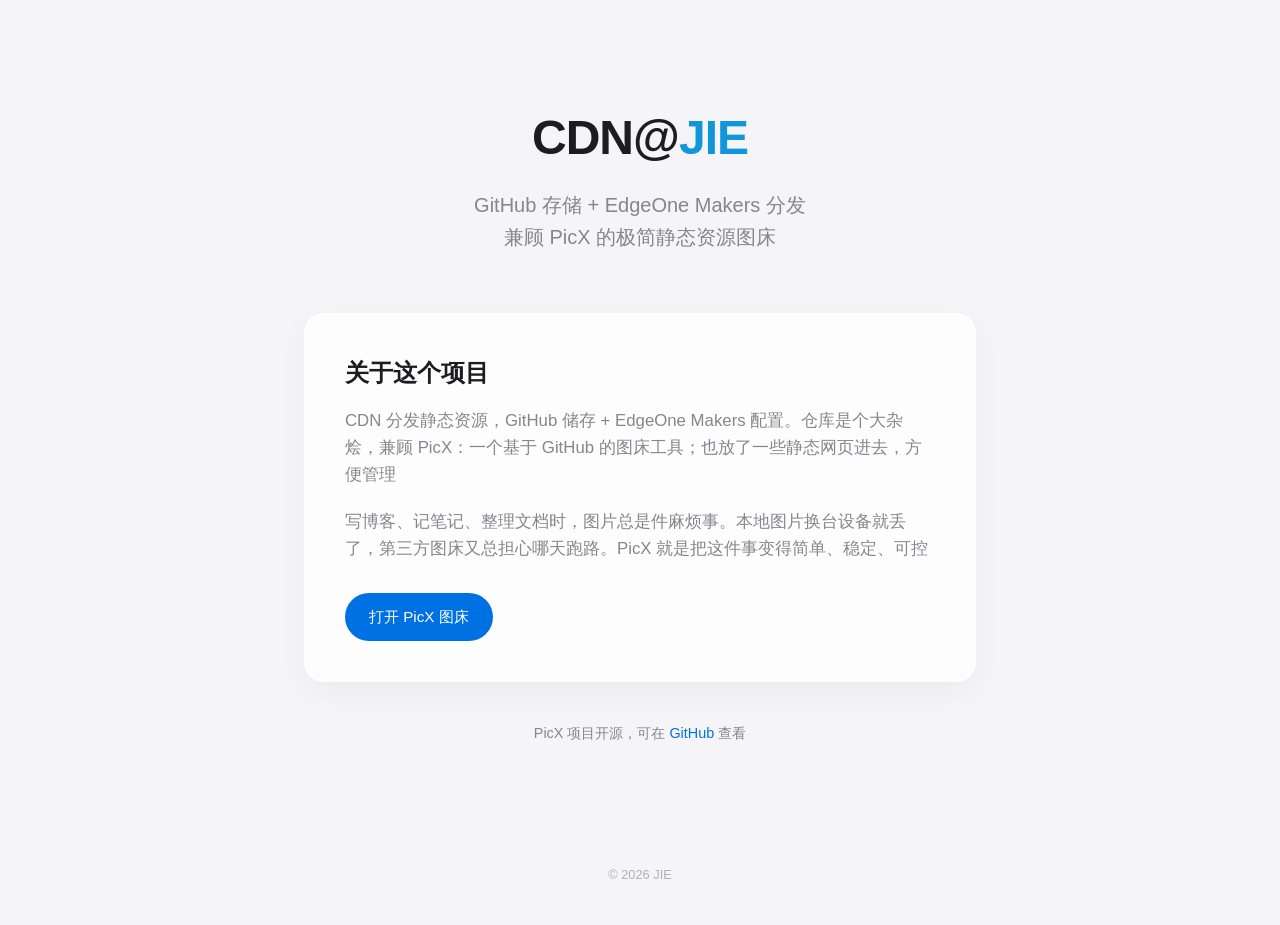
<file: index.html>
<!DOCTYPE html>
<html lang="zh-CN">
<head>
    <meta charset="UTF-8">
    <title>CDN@JIE</title>
    <meta name="viewport" content="width=device-width, initial-scale=1.0">
    <meta name="robots" content="noindex, nofollow">
    <style>
        :root {
            --bg: #f5f5f7; 
            --card-bg: rgba(255, 255, 255, 0.8);
            --text-primary: #1d1d1f;
            --text-secondary: #86868b;
            --accent: #0071e3; /* 经典的苹果蓝 */
            --accent-hover: #0077ed;
            --border-radius: 20px;
            --shadow: 0 10px 30px rgba(0, 0, 0, 0.04);
        }

        * {
            box-sizing: border-box;
            margin: 0;
            padding: 0;
            -webkit-font-smoothing: antialiased; 
        }

        body {
            font-family: -apple-system, BlinkMacSystemFont, "SF Pro Text", "Helvetica Neue", "PingFang SC", "Hiragino Sans GB", "Microsoft YaHei", sans-serif;
            background: var(--bg);
            color: var(--text-primary);
            line-height: 1.6;
            display: flex;
            flex-direction: column;
            min-height: 100vh;
        }

        main {
            max-width: 720px;
            margin: 60px auto;
            padding: 0 24px;
            flex: 1;
        }


        .hero {
            text-align: center;
            margin-bottom: 60px;
            padding-top: 40px;
        }

        h1 {
            font-size: 3rem;
            font-weight: 600;
            letter-spacing: -0.02em;
            margin-bottom: 12px;
            color: var(--text-primary);
        }

        .subtitle {
            font-size: 1.25rem;
            color: var(--text-secondary);
            font-weight: 400;
            max-width: 500px;
            margin: 0 auto;
        }


        .card {
            background: var(--card-bg);
            backdrop-filter: blur(20px);
            -webkit-backdrop-filter: blur(20px);
            border-radius: var(--border-radius);
            padding: 40px;
            box-shadow: var(--shadow);
            margin-bottom: 30px;
            border: 1px solid rgba(255, 255, 255, 0.5);
            transition: transform 0.3s ease, box-shadow 0.3s ease;
        }

        .card:hover {
            transform: translateY(-2px);
            box-shadow: 0 15px 35px rgba(0, 0, 0, 0.08);
        }

        h2 {
            font-size: 1.5rem;
            font-weight: 600;
            margin-bottom: 16px;
            color: var(--text-primary);
        }

        p {
            color: var(--text-secondary);
            font-size: 1.05rem;
            margin-bottom: 20px;
        }


        .btn {
            display: inline-block;
            background: var(--accent);
            color: #fff;
            padding: 12px 24px;
            border-radius: 980px; 
            text-decoration: none;
            font-size: 0.95rem;
            font-weight: 500;
            transition: background 0.2s ease;
            margin-top: 10px;
        }

        .btn:hover {
            background: var(--accent-hover);
        }

        /* 列表样式：简洁的圆点 */
        ul {
            list-style: none;
            margin-top: 10px;
        }

        li {
            color: var(--text-secondary);
            font-size: 1.05rem;
            margin-bottom: 12px;
            padding-left: 20px;
            position: relative;
        }

        li::before {
            content: "";
            position: absolute;
            left: 0;
            top: 10px;
            width: 6px;
            height: 6px;
            background: var(--accent);
            border-radius: 50%;
        }

        .link-text {
            color: var(--accent);
            text-decoration: none;
            font-weight: 500;
        }

        .link-text:hover {
            text-decoration: underline;
        }

        footer {
            text-align: center;
            padding: 40px 20px;
            font-size: 0.8rem;
            color: #b0b0b5;
            margin-top: auto;
        }

        /* 移动端适配 */
        @media (max-width: 768px) {
            main {
                margin: 30px auto;
            }

            h1 {
                font-size: 2.2rem;
            }

            .subtitle {
                font-size: 1.1rem;
                padding: 0 10px;
            }

            .card {
                padding: 30px 24px;
            }


            div[style*="grid-template-columns"] {
                grid-template-columns: 1fr !important;
                gap: 20px !important; 
            }

            .btn {
                width: 100%;
                text-align: center;
            }
        }
    </style>
</head>
<body>

<main>
    <!-- 顶部居中 Hero 区域 -->
    <div class="hero">
        <h1>CDN@<a href="/sites/" target="_blank" style="text-decoration: none; color: #1296db;">JIE</a></h1>
        <p class="subtitle">
            GitHub 存储 + EdgeOne Makers 分发<br>
            兼顾 PicX 的极简静态资源图床
        </p>
    </div>

    <!-- 介绍卡片 -->
    <div class="card">
        <h2>关于这个项目</h2>
        <p>
            CDN 分发静态资源，GitHub 储存 + EdgeOne Makers 配置。仓库是个大杂烩，兼顾 PicX：一个基于 GitHub 的图床工具；也放了一些静态网页进去，方便管理
        </p>
        <p>
            写博客、记笔记、整理文档时，图片总是件麻烦事。本地图片换台设备就丢了，第三方图床又总担心哪天跑路。PicX 就是把这件事变得简单、稳定、可控
        </p>
        <!-- <p>
            <a href="/share/sound.source/" target="_blank" style="color: #1296db; text-decoration: none;">
                音源快速分享
            </a>
        </p> -->
        <a href="https://picx.xpoet.cn/" target="_blank" class="btn">
            打开 PicX 图床
        </a>
    </div>
    <div style="text-align: center; margin-top: 40px;">
        <p style="font-size: 0.9rem;">
            PicX 项目开源，可在 <a href="https://github.com/youngdajie/picx-images-hosting" target="_blank" class="link-text">GitHub</a> 查看
        </p>
    </div>
</main>

<footer>
    © 2026 JIE
</footer>

</body>
</html>
</file>
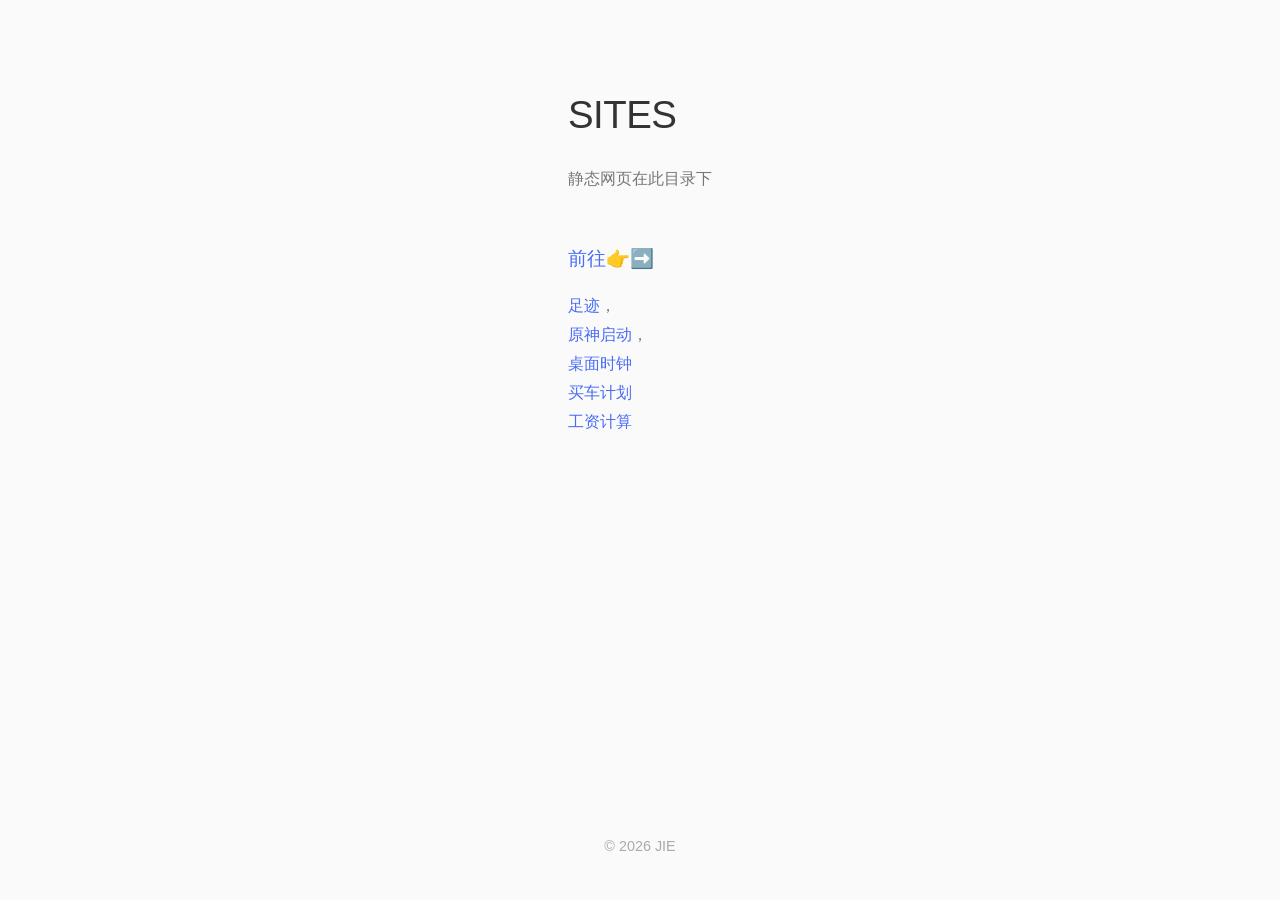
<file: sites/index.html>
<!DOCTYPE html>
<html lang="zh-CN">
<head>
    <meta charset="UTF-8">
    <title>SITES</title>
    <meta name="viewport" content="width=device-width, initial-scale=1.0">
    <meta name="robots" content="noindex, nofollow">
    <style>
        :root {
            --bg: #fafafa;
            --text: #333;
            --muted: #777;
            --accent: #4a6cf7;
        }

        * {
            box-sizing: border-box;
            margin: 0;
            padding: 0;
        }

        body {
            font-family: -apple-system, BlinkMacSystemFont, "Helvetica Neue", sans-serif;
            background: var(--bg);
            color: var(--text);
            line-height: 1.8;
            display: flex;
            flex-direction: column;
            min-height: 100vh;
        }

        main {
            max-width: 720px;
            margin: 80px auto;
            padding: 0 24px;
        }

        h1 {
            font-size: 2.4rem;
            font-weight: 500;
            letter-spacing: -0.5px;
        }

        h2 {
            margin-top: 48px;
            font-size: 1.2rem;
            font-weight: 500;
            color: var(--accent);
        }

        p {
            margin-top: 16px;
            color: var(--muted);
        }

        ul {
            margin-top: 16px;
            padding-left: 20px;
        }

        li {
            margin-top: 10px;
            color: var(--muted);
        }

        footer {
            text-align: center;
            padding: 40px 20px;
            font-size: 0.9rem;
            color: #aaa;
            margin-top: auto;
        }

        a {
            color: var(--accent);
            text-decoration: none;
        }

        a:hover {
            text-decoration: underline;
        }
    </style>
</head>
<body>

<main>
    <h1>SITES</h1>

    <p>静态网页在此目录下</p>

    <h2>前往👉➡️</h2>
    <p><a href="https://cdn.yangjie.site/sites/foot">足迹</a>，<br><a href="https://cdn.yangjie.site/sites/yuanshen">原神启动</a>，<br><a href="https://cdn.yangjie.site/sites/clock">桌面时钟</a><br><a href="https://cdn.yangjie.site/sites/buycar">买车计划</a><br><a href="https://cdn.yangjie.site/sites/my$">工资计算</a></p>


</main>

<footer>
    © 2026 JIE
</footer>

</body>
</html>
</file>
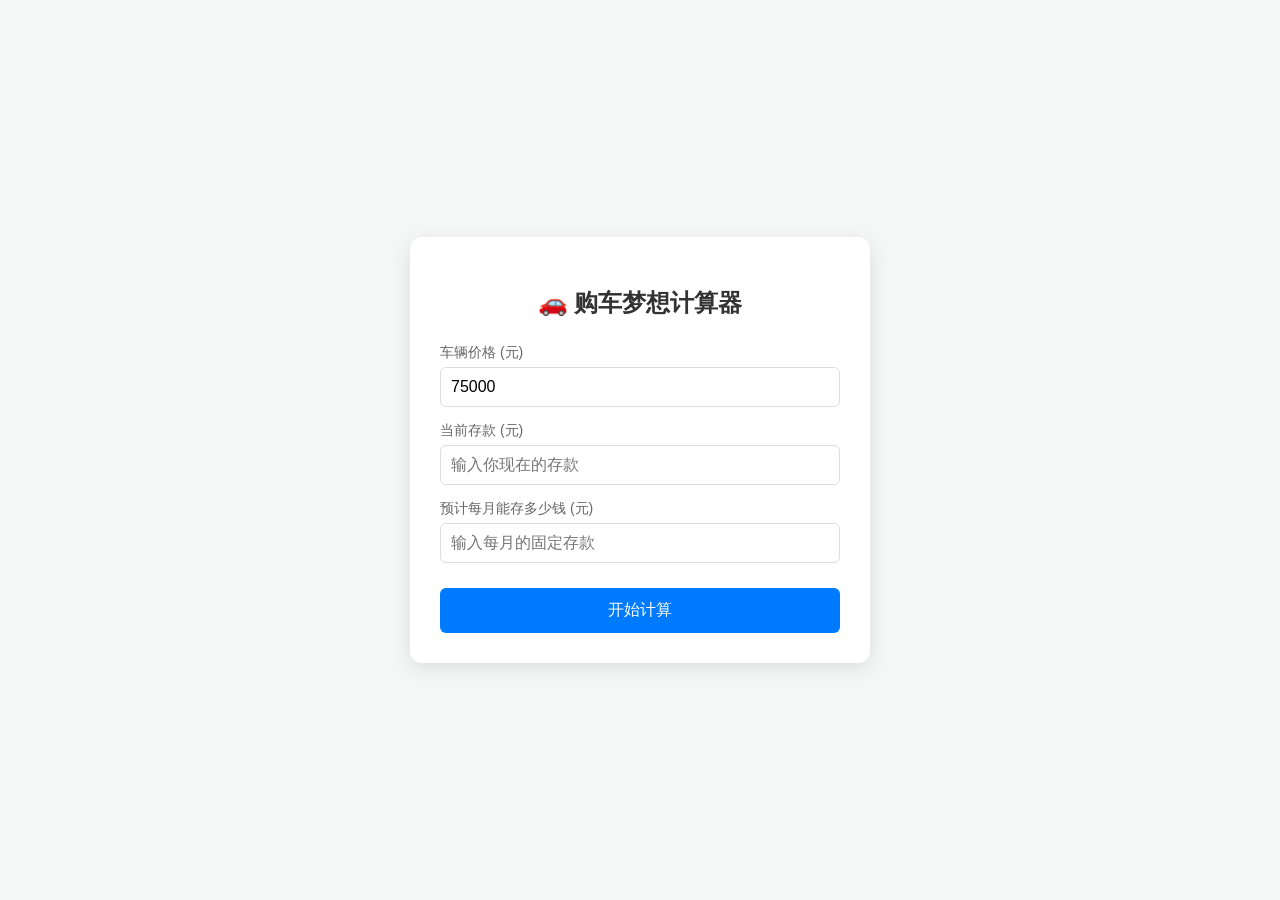
<file: sites/buycar/index.html>
<!DOCTYPE html>
<html lang="zh-CN">
<head>
    <meta charset="UTF-8">
    <title>购车梦想计算器</title>
    <style>
        body { font-family: 'Arial', sans-serif; background-color: #f4f7f6; display: flex; justify-content: center; align-items: center; min-height: 100vh; margin: 0; }
        .calculator-card { background-color: #ffffff; padding: 30px; border-radius: 12px; box-shadow: 0 5px 20px rgba(0, 0, 0, 0.1); width: 400px; }
        h2 { text-align: center; color: #333; margin-bottom: 25px; }
        label { display: block; margin-top: 15px; font-size: 14px; color: #666; }
        input { width: 100%; padding: 10px; margin-top: 5px; border: 1px solid #ddd; border-radius: 6px; box-sizing: border-box; font-size: 16px; }
        button { width: 100%; margin-top: 25px; padding: 12px; background-color: #007bff; color: white; border: none; border-radius: 6px; font-size: 16px; cursor: pointer; transition: background 0.3s; }
        button:hover { background-color: #0056b3; }
        .result-area { margin-top: 20px; padding: 15px; background-color: #eef9ff; border-radius: 6px; display: none; }
        .result-item { margin: 8px 0; font-size: 15px; color: #333; }
        .highlight { font-weight: bold; color: #007bff; }
    </style>
</head>
<body>

<div class="calculator-card">
    <h2>🚗 购车梦想计算器</h2>
    
    <label for="carPrice">车辆价格 (元)</label>
    <input id="carPrice" type="number" placeholder="例如：75000" value="75000">

    <label for="currentDeposit">当前存款 (元)</label>
    <input id="currentDeposit" type="number" placeholder="输入你现在的存款">

    <label for="monthlySave">预计每月能存多少钱 (元)</label>
    <input id="monthlySave" type="number" placeholder="输入每月的固定存款">

    <button onclick="calculateGoal()">开始计算</button>

    <div id="resultArea" class="result-area">
        <div class="result-item">💰 距离买车还差：<span id="gapAmount" class="highlight"></span> 元</div>
        <div class="result-item">⏳ 预计还需要：<span id="timeNeeded" class="highlight"></span></div>
        <div class="result-item">📅 预计达成时间：<span id="targetDate" class="highlight"></span></div>
    </div>
</div>

<script>
    function calculateGoal() {
        // 1. 获取用户输入的数据
        const carPrice = parseFloat(document.getElementById('carPrice').value) || 0;
        const currentDeposit = parseFloat(document.getElementById('currentDeposit').value) || 0;
        const monthlySave = parseFloat(document.getElementById('monthlySave').value) || 0;
        
        const resultArea = document.getElementById('resultArea');

        // 2. 基础数据校验（防止出现负数或除以零的情况）
        if (monthlySave <= 0) {
            alert("请输入有效的每月存款金额（必须大于0）");
            return;
        }
        if (currentDeposit >= carPrice) {
            alert("恭喜你！你的存款已经足够购买这辆车了！");
            resultArea.style.display = "none";
            return;
        }

        // 3. 核心计算逻辑
        const gap = carPrice - currentDeposit; // 计算资金缺口
        const monthsNeeded = Math.ceil(gap / monthlySave); // 向上取整计算所需月份
        
        // 计算预计达成的具体日期
        const now = new Date();
        const targetDate = new Date(now.getFullYear(), now.getMonth() + monthsNeeded, now.getDate());
        const dateStr = `${targetDate.getFullYear()}年${targetDate.getMonth() + 1}月`;

        // 4. 将结果渲染到页面上
        document.getElementById('gapAmount').textContent = gap.toFixed(2);
        document.getElementById('timeNeeded').textContent = monthsNeeded + " 个月";
        document.getElementById('targetDate').textContent = dateStr;
        
        resultArea.style.display = "block";
    }
</script>

</body>
</html>
</file>
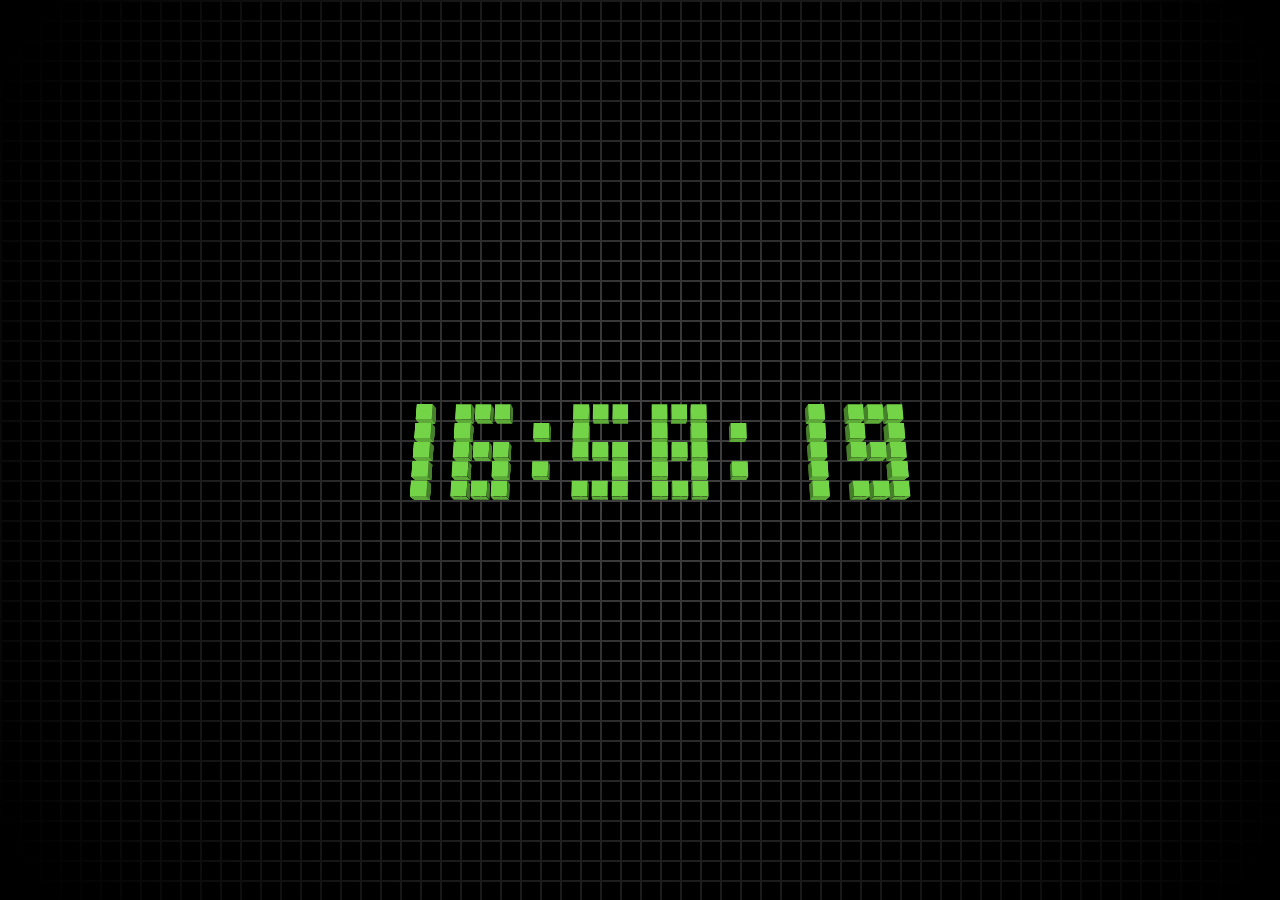
<file: sites/clock/index.html>
<!DOCTYPE html>
<html lang="zh-CN">
<head>
  <meta charset="UTF-8">
  <meta name="viewport" content="width=device-width, initial-scale=1">
  <title>方块数字时钟 - 桌面时钟</title>
  <meta name="keywords" content="时钟,桌面时钟,桌面时钟,时钟图片,数字时钟,在线时钟,时钟屏保,时钟软件,全屏时钟">
  <meta name="description" content="网格背景时钟，浮动绿色方块数字显示时钟，可以全屏显示的电脑时钟屏保。">
  <style>
  * {
    box-sizing: border-box;
    margin: 0;
    padding: 0;
  }
  
  body {
    background: radial-gradient(circle at center, transparent, #000 95%), 
                linear-gradient(#444 2px, transparent 0) 0 0/20px 20px, 
                linear-gradient(90deg, #444 2px, #000 0) 0 0/20px 20px;
    height: 100vh;
    margin: 0;
    overflow: hidden;
  }
  
  .container, .surface, .block, .block-outer, .block-inner {
    transform-style: preserve-3d;
  }
  
  .container, .block, .digit {
    position: absolute;
  }
  
  .container {
    animation: bounce 2s cubic-bezier(0.4, 0.1, 0.6, 0.9) infinite;
    display: flex;
    margin: auto;
    overflow: hidden;
    top: 0;
    right: 0;
    bottom: 0;
    left: 0;
    width: 594px;
    height: 200px;
    perspective: 800px;
  }
  
  .surface {
    animation: tilt 2s -1.5s cubic-bezier(0.4, 0.1, 0.6, 0.9) infinite;
    display: block;
    width: 540px;
    height: 20px;
    margin: auto;
    transform: translateY(50px) rotateX(105deg) rotateZ(0deg);
    will-change: transform;
  }
  
  .block {
    bottom: 0;
  }
  
  .block-inner div {
    background-color: #74d447;
  }
  .block-inner > div {
    display: flex;
    flex-wrap: wrap;
    align-content: flex-start;
    position: absolute;
    width: 20px;
    height: 20px;
  }
  .block-inner > div.top:before, .block-inner > div.bottom:before, .block-inner > div.left:before, .block-inner > div.right:before {
    background-color: #000;
    content: "";
    width: 100%;
    height: 100%;
  }
  .block-inner > div.top:before, .block-inner > div.bottom:before {
    opacity: 0.2;
  }
  .block-inner > div.left:before, .block-inner > div.right:before {
    opacity: 0.4;
  }
  
  .block-outer, .block-inner {
    position: relative;
    width: 20px;
  }
  
  .block-outer {
    transition: transform 0.3s;
  }
  
  .block-inner {
    transform: rotateX(-90deg) translateZ(20px);
  }
  
  .back {
    transform: translateZ(-20px) rotateY(180deg);
  }
  
  .left {
    transform-origin: center left;
    transform: rotateY(270deg) translateX(-20px);
  }
  
  .right {
    transform-origin: top right;
  }
  
  .top, .bottom {
    transform-origin: top center;
  }
  
  /* 方块位置定义 - 使用循环生成的CSS类 */
  .b1 { transform: translate3d(2px, -18px, 98px); }
  .b1 .block-inner div { width: 16px; height: 16px; }
  .b1 .block-inner div.top { transform: rotateX(-90deg) translateY(4px); }
  .b1 .block-inner div.bottom { transform: rotateX(-90deg) translateY(4px) translateZ(16px); }
  .b1 .block-inner div.front { transform: translateZ(-4px); }
  .b1 .block-inner div.right { transform: rotateY(-270deg) translate3d(20px, 0, 0px); }
  
  .b2 { transform: translate3d(22px, -18px, 98px); }
  .b2 .block-inner div { width: 16px; height: 16px; }
  .b2 .block-inner div.top { transform: rotateX(-90deg) translateY(4px); }
  .b2 .block-inner div.bottom { transform: rotateX(-90deg) translateY(4px) translateZ(16px); }
  .b2 .block-inner div.front { transform: translateZ(-4px); }
  .b2 .block-inner div.right { transform: rotateY(-270deg) translate3d(20px, 0, 0px); }
  
  .b3 { transform: translate3d(42px, -18px, 98px); }
  .b3 .block-inner div { width: 16px; height: 16px; }
  .b3 .block-inner div.top { transform: rotateX(-90deg) translateY(4px); }
  .b3 .block-inner div.bottom { transform: rotateX(-90deg) translateY(4px) translateZ(16px); }
  .b3 .block-inner div.front { transform: translateZ(-4px); }
  .b3 .block-inner div.right { transform: rotateY(-270deg) translate3d(20px, 0, 0px); }
  
  .b4 { transform: translate3d(2px, -18px, 78px); }
  .b4 .block-inner div { width: 16px; height: 16px; }
  .b4 .block-inner div.top { transform: rotateX(-90deg) translateY(4px); }
  .b4 .block-inner div.bottom { transform: rotateX(-90deg) translateY(4px) translateZ(16px); }
  .b4 .block-inner div.front { transform: translateZ(-4px); }
  .b4 .block-inner div.right { transform: rotateY(-270deg) translate3d(20px, 0, 0px); }
  
  .b5 { transform: translate3d(22px, -18px, 78px); }
  .b5 .block-inner div { width: 16px; height: 16px; }
  .b5 .block-inner div.top { transform: rotateX(-90deg) translateY(4px); }
  .b5 .block-inner div.bottom { transform: rotateX(-90deg) translateY(4px) translateZ(16px); }
  .b5 .block-inner div.front { transform: translateZ(-4px); }
  .b5 .block-inner div.right { transform: rotateY(-270deg) translate3d(20px, 0, 0px); }
  
  .b6 { transform: translate3d(42px, -18px, 78px); }
  .b6 .block-inner div { width: 16px; height: 16px; }
  .b6 .block-inner div.top { transform: rotateX(-90deg) translateY(4px); }
  .b6 .block-inner div.bottom { transform: rotateX(-90deg) translateY(4px) translateZ(16px); }
  .b6 .block-inner div.front { transform: translateZ(-4px); }
  .b6 .block-inner div.right { transform: rotateY(-270deg) translate3d(20px, 0, 0px); }
  
  .b7 { transform: translate3d(2px, -18px, 58px); }
  .b7 .block-inner div { width: 16px; height: 16px; }
  .b7 .block-inner div.top { transform: rotateX(-90deg) translateY(4px); }
  .b7 .block-inner div.bottom { transform: rotateX(-90deg) translateY(4px) translateZ(16px); }
  .b7 .block-inner div.front { transform: translateZ(-4px); }
  .b7 .block-inner div.right { transform: rotateY(-270deg) translate3d(20px, 0, 0px); }
  
  .b8 { transform: translate3d(22px, -18px, 58px); }
  .b8 .block-inner div { width: 16px; height: 16px; }
  .b8 .block-inner div.top { transform: rotateX(-90deg) translateY(4px); }
  .b8 .block-inner div.bottom { transform: rotateX(-90deg) translateY(4px) translateZ(16px); }
  .b8 .block-inner div.front { transform: translateZ(-4px); }
  .b8 .block-inner div.right { transform: rotateY(-270deg) translate3d(20px, 0, 0px); }
  
  .b9 { transform: translate3d(42px, -18px, 58px); }
  .b9 .block-inner div { width: 16px; height: 16px; }
  .b9 .block-inner div.top { transform: rotateX(-90deg) translateY(4px); }
  .b9 .block-inner div.bottom { transform: rotateX(-90deg) translateY(4px) translateZ(16px); }
  .b9 .block-inner div.front { transform: translateZ(-4px); }
  .b9 .block-inner div.right { transform: rotateY(-270deg) translate3d(20px, 0, 0px); }
  
  .b10 { transform: translate3d(2px, -18px, 38px); }
  .b10 .block-inner div { width: 16px; height: 16px; }
  .b10 .block-inner div.top { transform: rotateX(-90deg) translateY(4px); }
  .b10 .block-inner div.bottom { transform: rotateX(-90deg) translateY(4px) translateZ(16px); }
  .b10 .block-inner div.front { transform: translateZ(-4px); }
  .b10 .block-inner div.right { transform: rotateY(-270deg) translate3d(20px, 0, 0px); }
  
  .b11 { transform: translate3d(22px, -18px, 38px); }
  .b11 .block-inner div { width: 16px; height: 16px; }
  .b11 .block-inner div.top { transform: rotateX(-90deg) translateY(4px); }
  .b11 .block-inner div.bottom { transform: rotateX(-90deg) translateY(4px) translateZ(16px); }
  .b11 .block-inner div.front { transform: translateZ(-4px); }
  .b11 .block-inner div.right { transform: rotateY(-270deg) translate3d(20px, 0, 0px); }
  
  .b12 { transform: translate3d(42px, -18px, 38px); }
  .b12 .block-inner div { width: 16px; height: 16px; }
  .b12 .block-inner div.top { transform: rotateX(-90deg) translateY(4px); }
  .b12 .block-inner div.bottom { transform: rotateX(-90deg) translateY(4px) translateZ(16px); }
  .b12 .block-inner div.front { transform: translateZ(-4px); }
  .b12 .block-inner div.right { transform: rotateY(-270deg) translate3d(20px, 0, 0px); }
  
  .b13 { transform: translate3d(2px, -18px, 18px); }
  .b13 .block-inner div { width: 16px; height: 16px; }
  .b13 .block-inner div.top { transform: rotateX(-90deg) translateY(4px); }
  .b13 .block-inner div.bottom { transform: rotateX(-90deg) translateY(4px) translateZ(16px); }
  .b13 .block-inner div.front { transform: translateZ(-4px); }
  .b13 .block-inner div.right { transform: rotateY(-270deg) translate3d(20px, 0, 0px); }
  
  .b14 { transform: translate3d(22px, -18px, 18px); }
  .b14 .block-inner div { width: 16px; height: 16px; }
  .b14 .block-inner div.top { transform: rotateX(-90deg) translateY(4px); }
  .b14 .block-inner div.bottom { transform: rotateX(-90deg) translateY(4px) translateZ(16px); }
  .b14 .block-inner div.front { transform: translateZ(-4px); }
  .b14 .block-inner div.right { transform: rotateY(-270deg) translate3d(20px, 0, 0px); }
  
  .b15 { transform: translate3d(42px, -18px, 18px); }
  .b15 .block-inner div { width: 16px; height: 16px; }
  .b15 .block-inner div.top { transform: rotateX(-90deg) translateY(4px); }
  .b15 .block-inner div.bottom { transform: rotateX(-90deg) translateY(4px) translateZ(16px); }
  .b15 .block-inner div.front { transform: translateZ(-4px); }
  .b15 .block-inner div.right { transform: rotateY(-270deg) translate3d(20px, 0, 0px); }
  
  .b16 { transform: translate3d(82px, -18px, 98px); }
  .b16 .block-inner div { width: 16px; height: 16px; }
  .b16 .block-inner div.top { transform: rotateX(-90deg) translateY(4px); }
  .b16 .block-inner div.bottom { transform: rotateX(-90deg) translateY(4px) translateZ(16px); }
  .b16 .block-inner div.front { transform: translateZ(-4px); }
  .b16 .block-inner div.right { transform: rotateY(-270deg) translate3d(20px, 0, 0px); }
  
  .b17 { transform: translate3d(102px, -18px, 98px); }
  .b17 .block-inner div { width: 16px; height: 16px; }
  .b17 .block-inner div.top { transform: rotateX(-90deg) translateY(4px); }
  .b17 .block-inner div.bottom { transform: rotateX(-90deg) translateY(4px) translateZ(16px); }
  .b17 .block-inner div.front { transform: translateZ(-4px); }
  .b17 .block-inner div.right { transform: rotateY(-270deg) translate3d(20px, 0, 0px); }
  
  .b18 { transform: translate3d(122px, -18px, 98px); }
  .b18 .block-inner div { width: 16px; height: 16px; }
  .b18 .block-inner div.top { transform: rotateX(-90deg) translateY(4px); }
  .b18 .block-inner div.bottom { transform: rotateX(-90deg) translateY(4px) translateZ(16px); }
  .b18 .block-inner div.front { transform: translateZ(-4px); }
  .b18 .block-inner div.right { transform: rotateY(-270deg) translate3d(20px, 0, 0px); }
  
  .b19 { transform: translate3d(82px, -18px, 78px); }
  .b19 .block-inner div { width: 16px; height: 16px; }
  .b19 .block-inner div.top { transform: rotateX(-90deg) translateY(4px); }
  .b19 .block-inner div.bottom { transform: rotateX(-90deg) translateY(4px) translateZ(16px); }
  .b19 .block-inner div.front { transform: translateZ(-4px); }
  .b19 .block-inner div.right { transform: rotateY(-270deg) translate3d(20px, 0, 0px); }
  
  .b20 { transform: translate3d(102px, -18px, 78px); }
  .b20 .block-inner div { width: 16px; height: 16px; }
  .b20 .block-inner div.top { transform: rotateX(-90deg) translateY(4px); }
  .b20 .block-inner div.bottom { transform: rotateX(-90deg) translateY(4px) translateZ(16px); }
  .b20 .block-inner div.front { transform: translateZ(-4px); }
  .b20 .block-inner div.right { transform: rotateY(-270deg) translate3d(20px, 0, 0px); }
  
  .b21 { transform: translate3d(122px, -18px, 78px); }
  .b21 .block-inner div { width: 16px; height: 16px; }
  .b21 .block-inner div.top { transform: rotateX(-90deg) translateY(4px); }
  .b21 .block-inner div.bottom { transform: rotateX(-90deg) translateY(4px) translateZ(16px); }
  .b21 .block-inner div.front { transform: translateZ(-4px); }
  .b21 .block-inner div.right { transform: rotateY(-270deg) translate3d(20px, 0, 0px); }
  
  .b22 { transform: translate3d(82px, -18px, 58px); }
  .b22 .block-inner div { width: 16px; height: 16px; }
  .b22 .block-inner div.top { transform: rotateX(-90deg) translateY(4px); }
  .b22 .block-inner div.bottom { transform: rotateX(-90deg) translateY(4px) translateZ(16px); }
  .b22 .block-inner div.front { transform: translateZ(-4px); }
  .b22 .block-inner div.right { transform: rotateY(-270deg) translate3d(20px, 0, 0px); }
  
  .b23 { transform: translate3d(102px, -18px, 58px); }
  .b23 .block-inner div { width: 16px; height: 16px; }
  .b23 .block-inner div.top { transform: rotateX(-90deg) translateY(4px); }
  .b23 .block-inner div.bottom { transform: rotateX(-90deg) translateY(4px) translateZ(16px); }
  .b23 .block-inner div.front { transform: translateZ(-4px); }
  .b23 .block-inner div.right { transform: rotateY(-270deg) translate3d(20px, 0, 0px); }
  
  .b24 { transform: translate3d(122px, -18px, 58px); }
  .b24 .block-inner div { width: 16px; height: 16px; }
  .b24 .block-inner div.top { transform: rotateX(-90deg) translateY(4px); }
  .b24 .block-inner div.bottom { transform: rotateX(-90deg) translateY(4px) translateZ(16px); }
  .b24 .block-inner div.front { transform: translateZ(-4px); }
  .b24 .block-inner div.right { transform: rotateY(-270deg) translate3d(20px, 0, 0px); }
  
  .b25 { transform: translate3d(82px, -18px, 38px); }
  .b25 .block-inner div { width: 16px; height: 16px; }
  .b25 .block-inner div.top { transform: rotateX(-90deg) translateY(4px); }
  .b25 .block-inner div.bottom { transform: rotateX(-90deg) translateY(4px) translateZ(16px); }
  .b25 .block-inner div.front { transform: translateZ(-4px); }
  .b25 .block-inner div.right { transform: rotateY(-270deg) translate3d(20px, 0, 0px); }
  
  .b26 { transform: translate3d(102px, -18px, 38px); }
  .b26 .block-inner div { width: 16px; height: 16px; }
  .b26 .block-inner div.top { transform: rotateX(-90deg) translateY(4px); }
  .b26 .block-inner div.bottom { transform: rotateX(-90deg) translateY(4px) translateZ(16px); }
  .b26 .block-inner div.front { transform: translateZ(-4px); }
  .b26 .block-inner div.right { transform: rotateY(-270deg) translate3d(20px, 0, 0px); }
  
  .b27 { transform: translate3d(122px, -18px, 38px); }
  .b27 .block-inner div { width: 16px; height: 16px; }
  .b27 .block-inner div.top { transform: rotateX(-90deg) translateY(4px); }
  .b27 .block-inner div.bottom { transform: rotateX(-90deg) translateY(4px) translateZ(16px); }
  .b27 .block-inner div.front { transform: translateZ(-4px); }
  .b27 .block-inner div.right { transform: rotateY(-270deg) translate3d(20px, 0, 0px); }
  
  .b28 { transform: translate3d(82px, -18px, 18px); }
  .b28 .block-inner div { width: 16px; height: 16px; }
  .b28 .block-inner div.top { transform: rotateX(-90deg) translateY(4px); }
  .b28 .block-inner div.bottom { transform: rotateX(-90deg) translateY(4px) translateZ(16px); }
  .b28 .block-inner div.front { transform: translateZ(-4px); }
  .b28 .block-inner div.right { transform: rotateY(-270deg) translate3d(20px, 0, 0px); }
  
  .b29 { transform: translate3d(102px, -18px, 18px); }
  .b29 .block-inner div { width: 16px; height: 16px; }
  .b29 .block-inner div.top { transform: rotateX(-90deg) translateY(4px); }
  .b29 .block-inner div.bottom { transform: rotateX(-90deg) translateY(4px) translateZ(16px); }
  .b29 .block-inner div.front { transform: translateZ(-4px); }
  .b29 .block-inner div.right { transform: rotateY(-270deg) translate3d(20px, 0, 0px); }
  
  .b30 { transform: translate3d(122px, -18px, 18px); }
  .b30 .block-inner div { width: 16px; height: 16px; }
  .b30 .block-inner div.top { transform: rotateX(-90deg) translateY(4px); }
  .b30 .block-inner div.bottom { transform: rotateX(-90deg) translateY(4px) translateZ(16px); }
  .b30 .block-inner div.front { transform: translateZ(-4px); }
  .b30 .block-inner div.right { transform: rotateY(-270deg) translate3d(20px, 0, 0px); }
  
  .b31 { transform: translate3d(162px, -18px, 78px); }
  .b31 .block-inner div { width: 16px; height: 16px; }
  .b31 .block-inner div.top { transform: rotateX(-90deg) translateY(4px); }
  .b31 .block-inner div.bottom { transform: rotateX(-90deg) translateY(4px) translateZ(16px); }
  .b31 .block-inner div.front { transform: translateZ(-4px); }
  .b31 .block-inner div.right { transform: rotateY(-270deg) translate3d(20px, 0, 0px); }
  
  .b32 { transform: translate3d(162px, -18px, 38px); }
  .b32 .block-inner div { width: 16px; height: 16px; }
  .b32 .block-inner div.top { transform: rotateX(-90deg) translateY(4px); }
  .b32 .block-inner div.bottom { transform: rotateX(-90deg) translateY(4px) translateZ(16px); }
  .b32 .block-inner div.front { transform: translateZ(-4px); }
  .b32 .block-inner div.right { transform: rotateY(-270deg) translate3d(20px, 0, 0px); }
  
  .b33 { transform: translate3d(202px, -18px, 98px); }
  .b33 .block-inner div { width: 16px; height: 16px; }
  .b33 .block-inner div.top { transform: rotateX(-90deg) translateY(4px); }
  .b33 .block-inner div.bottom { transform: rotateX(-90deg) translateY(4px) translateZ(16px); }
  .b33 .block-inner div.front { transform: translateZ(-4px); }
  .b33 .block-inner div.right { transform: rotateY(-270deg) translate3d(20px, 0, 0px); }
  
  .b34 { transform: translate3d(222px, -18px, 98px); }
  .b34 .block-inner div { width: 16px; height: 16px; }
  .b34 .block-inner div.top { transform: rotateX(-90deg) translateY(4px); }
  .b34 .block-inner div.bottom { transform: rotateX(-90deg) translateY(4px) translateZ(16px); }
  .b34 .block-inner div.front { transform: translateZ(-4px); }
  .b34 .block-inner div.right { transform: rotateY(-270deg) translate3d(20px, 0, 0px); }
  
  .b35 { transform: translate3d(242px, -18px, 98px); }
  .b35 .block-inner div { width: 16px; height: 16px; }
  .b35 .block-inner div.top { transform: rotateX(-90deg) translateY(4px); }
  .b35 .block-inner div.bottom { transform: rotateX(-90deg) translateY(4px) translateZ(16px); }
  .b35 .block-inner div.front { transform: translateZ(-4px); }
  .b35 .block-inner div.right { transform: rotateY(-270deg) translate3d(20px, 0, 0px); }
  
  .b36 { transform: translate3d(202px, -18px, 78px); }
  .b36 .block-inner div { width: 16px; height: 16px; }
  .b36 .block-inner div.top { transform: rotateX(-90deg) translateY(4px); }
  .b36 .block-inner div.bottom { transform: rotateX(-90deg) translateY(4px) translateZ(16px); }
  .b36 .block-inner div.front { transform: translateZ(-4px); }
  .b36 .block-inner div.right { transform: rotateY(-270deg) translate3d(20px, 0, 0px); }
  
  .b37 { transform: translate3d(222px, -18px, 78px); }
  .b37 .block-inner div { width: 16px; height: 16px; }
  .b37 .block-inner div.top { transform: rotateX(-90deg) translateY(4px); }
  .b37 .block-inner div.bottom { transform: rotateX(-90deg) translateY(4px) translateZ(16px); }
  .b37 .block-inner div.front { transform: translateZ(-4px); }
  .b37 .block-inner div.right { transform: rotateY(-270deg) translate3d(20px, 0, 0px); }
  
  .b38 { transform: translate3d(242px, -18px, 78px); }
  .b38 .block-inner div { width: 16px; height: 16px; }
  .b38 .block-inner div.top { transform: rotateX(-90deg) translateY(4px); }
  .b38 .block-inner div.bottom { transform: rotateX(-90deg) translateY(4px) translateZ(16px); }
  .b38 .block-inner div.front { transform: translateZ(-4px); }
  .b38 .block-inner div.right { transform: rotateY(-270deg) translate3d(20px, 0, 0px); }
  
  .b39 { transform: translate3d(202px, -18px, 58px); }
  .b39 .block-inner div { width: 16px; height: 16px; }
  .b39 .block-inner div.top { transform: rotateX(-90deg) translateY(4px); }
  .b39 .block-inner div.bottom { transform: rotateX(-90deg) translateY(4px) translateZ(16px); }
  .b39 .block-inner div.front { transform: translateZ(-4px); }
  .b39 .block-inner div.right { transform: rotateY(-270deg) translate3d(20px, 0, 0px); }
  
  .b40 { transform: translate3d(222px, -18px, 58px); }
  .b40 .block-inner div { width: 16px; height: 16px; }
  .b40 .block-inner div.top { transform: rotateX(-90deg) translateY(4px); }
  .b40 .block-inner div.bottom { transform: rotateX(-90deg) translateY(4px) translateZ(16px); }
  .b40 .block-inner div.front { transform: translateZ(-4px); }
  .b40 .block-inner div.right { transform: rotateY(-270deg) translate3d(20px, 0, 0px); }
  
  .b41 { transform: translate3d(242px, -18px, 58px); }
  .b41 .block-inner div { width: 16px; height: 16px; }
  .b41 .block-inner div.top { transform: rotateX(-90deg) translateY(4px); }
  .b41 .block-inner div.bottom { transform: rotateX(-90deg) translateY(4px) translateZ(16px); }
  .b41 .block-inner div.front { transform: translateZ(-4px); }
  .b41 .block-inner div.right { transform: rotateY(-270deg) translate3d(20px, 0, 0px); }
  
  .b42 { transform: translate3d(202px, -18px, 38px); }
  .b42 .block-inner div { width: 16px; height: 16px; }
  .b42 .block-inner div.top { transform: rotateX(-90deg) translateY(4px); }
  .b42 .block-inner div.bottom { transform: rotateX(-90deg) translateY(4px) translateZ(16px); }
  .b42 .block-inner div.front { transform: translateZ(-4px); }
  .b42 .block-inner div.right { transform: rotateY(-270deg) translate3d(20px, 0, 0px); }
  
  .b43 { transform: translate3d(222px, -18px, 38px); }
  .b43 .block-inner div { width: 16px; height: 16px; }
  .b43 .block-inner div.top { transform: rotateX(-90deg) translateY(4px); }
  .b43 .block-inner div.bottom { transform: rotateX(-90deg) translateY(4px) translateZ(16px); }
  .b43 .block-inner div.front { transform: translateZ(-4px); }
  .b43 .block-inner div.right { transform: rotateY(-270deg) translate3d(20px, 0, 0px); }
  
  .b44 { transform: translate3d(242px, -18px, 38px); }
  .b44 .block-inner div { width: 16px; height: 16px; }
  .b44 .block-inner div.top { transform: rotateX(-90deg) translateY(4px); }
  .b44 .block-inner div.bottom { transform: rotateX(-90deg) translateY(4px) translateZ(16px); }
  .b44 .block-inner div.front { transform: translateZ(-4px); }
  .b44 .block-inner div.right { transform: rotateY(-270deg) translate3d(20px, 0, 0px); }
  
  .b45 { transform: translate3d(202px, -18px, 18px); }
  .b45 .block-inner div { width: 16px; height: 16px; }
  .b45 .block-inner div.top { transform: rotateX(-90deg) translateY(4px); }
  .b45 .block-inner div.bottom { transform: rotateX(-90deg) translateY(4px) translateZ(16px); }
  .b45 .block-inner div.front { transform: translateZ(-4px); }
  .b45 .block-inner div.right { transform: rotateY(-270deg) translate3d(20px, 0, 0px); }
  
  .b46 { transform: translate3d(222px, -18px, 18px); }
  .b46 .block-inner div { width: 16px; height: 16px; }
  .b46 .block-inner div.top { transform: rotateX(-90deg) translateY(4px); }
  .b46 .block-inner div.bottom { transform: rotateX(-90deg) translateY(4px) translateZ(16px); }
  .b46 .block-inner div.front { transform: translateZ(-4px); }
  .b46 .block-inner div.right { transform: rotateY(-270deg) translate3d(20px, 0, 0px); }
  
  .b47 { transform: translate3d(242px, -18px, 18px); }
  .b47 .block-inner div { width: 16px; height: 16px; }
  .b47 .block-inner div.top { transform: rotateX(-90deg) translateY(4px); }
  .b47 .block-inner div.bottom { transform: rotateX(-90deg) translateY(4px) translateZ(16px); }
  .b47 .block-inner div.front { transform: translateZ(-4px); }
  .b47 .block-inner div.right { transform: rotateY(-270deg) translate3d(20px, 0, 0px); }
  
  .b48 { transform: translate3d(282px, -18px, 98px); }
  .b48 .block-inner div { width: 16px; height: 16px; }
  .b48 .block-inner div.top { transform: rotateX(-90deg) translateY(4px); }
  .b48 .block-inner div.bottom { transform: rotateX(-90deg) translateY(4px) translateZ(16px); }
  .b48 .block-inner div.front { transform: translateZ(-4px); }
  .b48 .block-inner div.right { transform: rotateY(-270deg) translate3d(20px, 0, 0px); }
  
  .b49 { transform: translate3d(302px, -18px, 98px); }
  .b49 .block-inner div { width: 16px; height: 16px; }
  .b49 .block-inner div.top { transform: rotateX(-90deg) translateY(4px); }
  .b49 .block-inner div.bottom { transform: rotateX(-90deg) translateY(4px) translateZ(16px); }
  .b49 .block-inner div.front { transform: translateZ(-4px); }
  .b49 .block-inner div.right { transform: rotateY(-270deg) translate3d(20px, 0, 0px); }
  
  .b50 { transform: translate3d(322px, -18px, 98px); }
  .b50 .block-inner div { width: 16px; height: 16px; }
  .b50 .block-inner div.top { transform: rotateX(-90deg) translateY(4px); }
  .b50 .block-inner div.bottom { transform: rotateX(-90deg) translateY(4px) translateZ(16px); }
  .b50 .block-inner div.front { transform: translateZ(-4px); }
  .b50 .block-inner div.right { transform: rotateY(-270deg) translate3d(20px, 0, 0px); }
  
  .b51 { transform: translate3d(282px, -18px, 78px); }
  .b51 .block-inner div { width: 16px; height: 16px; }
  .b51 .block-inner div.top { transform: rotateX(-90deg) translateY(4px); }
  .b51 .block-inner div.bottom { transform: rotateX(-90deg) translateY(4px) translateZ(16px); }
  .b51 .block-inner div.front { transform: translateZ(-4px); }
  .b51 .block-inner div.right { transform: rotateY(-270deg) translate3d(20px, 0, 0px); }
  
  .b52 { transform: translate3d(302px, -18px, 78px); }
  .b52 .block-inner div { width: 16px; height: 16px; }
  .b52 .block-inner div.top { transform: rotateX(-90deg) translateY(4px); }
  .b52 .block-inner div.bottom { transform: rotateX(-90deg) translateY(4px) translateZ(16px); }
  .b52 .block-inner div.front { transform: translateZ(-4px); }
  .b52 .block-inner div.right { transform: rotateY(-270deg) translate3d(20px, 0, 0px); }
  
  .b53 { transform: translate3d(322px, -18px, 78px); }
  .b53 .block-inner div { width: 16px; height: 16px; }
  .b53 .block-inner div.top { transform: rotateX(-90deg) translateY(4px); }
  .b53 .block-inner div.bottom { transform: rotateX(-90deg) translateY(4px) translateZ(16px); }
  .b53 .block-inner div.front { transform: translateZ(-4px); }
  .b53 .block-inner div.right { transform: rotateY(-270deg) translate3d(20px, 0, 0px); }
  
  .b54 { transform: translate3d(282px, -18px, 58px); }
  .b54 .block-inner div { width: 16px; height: 16px; }
  .b54 .block-inner div.top { transform: rotateX(-90deg) translateY(4px); }
  .b54 .block-inner div.bottom { transform: rotateX(-90deg) translateY(4px) translateZ(16px); }
  .b54 .block-inner div.front { transform: translateZ(-4px); }
  .b54 .block-inner div.right { transform: rotateY(-270deg) translate3d(20px, 0, 0px); }
  
  .b55 { transform: translate3d(302px, -18px, 58px); }
  .b55 .block-inner div { width: 16px; height: 16px; }
  .b55 .block-inner div.top { transform: rotateX(-90deg) translateY(4px); }
  .b55 .block-inner div.bottom { transform: rotateX(-90deg) translateY(4px) translateZ(16px); }
  .b55 .block-inner div.front { transform: translateZ(-4px); }
  .b55 .block-inner div.right { transform: rotateY(-270deg) translate3d(20px, 0, 0px); }
  
  .b56 { transform: translate3d(322px, -18px, 58px); }
  .b56 .block-inner div { width: 16px; height: 16px; }
  .b56 .block-inner div.top { transform: rotateX(-90deg) translateY(4px); }
  .b56 .block-inner div.bottom { transform: rotateX(-90deg) translateY(4px) translateZ(16px); }
  .b56 .block-inner div.front { transform: translateZ(-4px); }
  .b56 .block-inner div.right { transform: rotateY(-270deg) translate3d(20px, 0, 0px); }
  
  .b57 { transform: translate3d(282px, -18px, 38px); }
  .b57 .block-inner div { width: 16px; height: 16px; }
  .b57 .block-inner div.top { transform: rotateX(-90deg) translateY(4px); }
  .b57 .block-inner div.bottom { transform: rotateX(-90deg) translateY(4px) translateZ(16px); }
  .b57 .block-inner div.front { transform: translateZ(-4px); }
  .b57 .block-inner div.right { transform: rotateY(-270deg) translate3d(20px, 0, 0px); }
  
  .b58 { transform: translate3d(302px, -18px, 38px); }
  .b58 .block-inner div { width: 16px; height: 16px; }
  .b58 .block-inner div.top { transform: rotateX(-90deg) translateY(4px); }
  .b58 .block-inner div.bottom { transform: rotateX(-90deg) translateY(4px) translateZ(16px); }
  .b58 .block-inner div.front { transform: translateZ(-4px); }
  .b58 .block-inner div.right { transform: rotateY(-270deg) translate3d(20px, 0, 0px); }
  
  .b59 { transform: translate3d(322px, -18px, 38px); }
  .b59 .block-inner div { width: 16px; height: 16px; }
  .b59 .block-inner div.top { transform: rotateX(-90deg) translateY(4px); }
  .b59 .block-inner div.bottom { transform: rotateX(-90deg) translateY(4px) translateZ(16px); }
  .b59 .block-inner div.front { transform: translateZ(-4px); }
  .b59 .block-inner div.right { transform: rotateY(-270deg) translate3d(20px, 0, 0px); }
  
  .b60 { transform: translate3d(282px, -18px, 18px); }
  .b60 .block-inner div { width: 16px; height: 16px; }
  .b60 .block-inner div.top { transform: rotateX(-90deg) translateY(4px); }
  .b60 .block-inner div.bottom { transform: rotateX(-90deg) translateY(4px) translateZ(16px); }
  .b60 .block-inner div.front { transform: translateZ(-4px); }
  .b60 .block-inner div.right { transform: rotateY(-270deg) translate3d(20px, 0, 0px); }
  
  .b61 { transform: translate3d(302px, -18px, 18px); }
  .b61 .block-inner div { width: 16px; height: 16px; }
  .b61 .block-inner div.top { transform: rotateX(-90deg) translateY(4px); }
  .b61 .block-inner div.bottom { transform: rotateX(-90deg) translateY(4px) translateZ(16px); }
  .b61 .block-inner div.front { transform: translateZ(-4px); }
  .b61 .block-inner div.right { transform: rotateY(-270deg) translate3d(20px, 0, 0px); }
  
  .b62 { transform: translate3d(322px, -18px, 18px); }
  .b62 .block-inner div { width: 16px; height: 16px; }
  .b62 .block-inner div.top { transform: rotateX(-90deg) translateY(4px); }
  .b62 .block-inner div.bottom { transform: rotateX(-90deg) translateY(4px) translateZ(16px); }
  .b62 .block-inner div.front { transform: translateZ(-4px); }
  .b62 .block-inner div.right { transform: rotateY(-270deg) translate3d(20px, 0, 0px); }
  
  .b63 { transform: translate3d(362px, -18px, 78px); }
  .b63 .block-inner div { width: 16px; height: 16px; }
  .b63 .block-inner div.top { transform: rotateX(-90deg) translateY(4px); }
  .b63 .block-inner div.bottom { transform: rotateX(-90deg) translateY(4px) translateZ(16px); }
  .b63 .block-inner div.front { transform: translateZ(-4px); }
  .b63 .block-inner div.right { transform: rotateY(-270deg) translate3d(20px, 0, 0px); }
  
  .b64 { transform: translate3d(362px, -18px, 38px); }
  .b64 .block-inner div { width: 16px; height: 16px; }
  .b64 .block-inner div.top { transform: rotateX(-90deg) translateY(4px); }
  .b64 .block-inner div.bottom { transform: rotateX(-90deg) translateY(4px) translateZ(16px); }
  .b64 .block-inner div.front { transform: translateZ(-4px); }
  .b64 .block-inner div.right { transform: rotateY(-270deg) translate3d(20px, 0, 0px); }
  
  .b65 { transform: translate3d(402px, -18px, 98px); }
  .b65 .block-inner div { width: 16px; height: 16px; }
  .b65 .block-inner div.top { transform: rotateX(-90deg) translateY(4px); }
  .b65 .block-inner div.bottom { transform: rotateX(-90deg) translateY(4px) translateZ(16px); }
  .b65 .block-inner div.front { transform: translateZ(-4px); }
  .b65 .block-inner div.right { transform: rotateY(-270deg) translate3d(20px, 0, 0px); }
  
  .b66 { transform: translate3d(422px, -18px, 98px); }
  .b66 .block-inner div { width: 16px; height: 16px; }
  .b66 .block-inner div.top { transform: rotateX(-90deg) translateY(4px); }
  .b66 .block-inner div.bottom { transform: rotateX(-90deg) translateY(4px) translateZ(16px); }
  .b66 .block-inner div.front { transform: translateZ(-4px); }
  .b66 .block-inner div.right { transform: rotateY(-270deg) translate3d(20px, 0, 0px); }
  
  .b67 { transform: translate3d(442px, -18px, 98px); }
  .b67 .block-inner div { width: 16px; height: 16px; }
  .b67 .block-inner div.top { transform: rotateX(-90deg) translateY(4px); }
  .b67 .block-inner div.bottom { transform: rotateX(-90deg) translateY(4px) translateZ(16px); }
  .b67 .block-inner div.front { transform: translateZ(-4px); }
  .b67 .block-inner div.right { transform: rotateY(-270deg) translate3d(20px, 0, 0px); }
  
  .b68 { transform: translate3d(402px, -18px, 78px); }
  .b68 .block-inner div { width: 16px; height: 16px; }
  .b68 .block-inner div.top { transform: rotateX(-90deg) translateY(4px); }
  .b68 .block-inner div.bottom { transform: rotateX(-90deg) translateY(4px) translateZ(16px); }
  .b68 .block-inner div.front { transform: translateZ(-4px); }
  .b68 .block-inner div.right { transform: rotateY(-270deg) translate3d(20px, 0, 0px); }
  
  .b69 { transform: translate3d(422px, -18px, 78px); }
  .b69 .block-inner div { width: 16px; height: 16px; }
  .b69 .block-inner div.top { transform: rotateX(-90deg) translateY(4px); }
  .b69 .block-inner div.bottom { transform: rotateX(-90deg) translateY(4px) translateZ(16px); }
  .b69 .block-inner div.front { transform: translateZ(-4px); }
  .b69 .block-inner div.right { transform: rotateY(-270deg) translate3d(20px, 0, 0px); }
  
  .b70 { transform: translate3d(442px, -18px, 78px); }
  .b70 .block-inner div { width: 16px; height: 16px; }
  .b70 .block-inner div.top { transform: rotateX(-90deg) translateY(4px); }
  .b70 .block-inner div.bottom { transform: rotateX(-90deg) translateY(4px) translateZ(16px); }
  .b70 .block-inner div.front { transform: translateZ(-4px); }
  .b70 .block-inner div.right { transform: rotateY(-270deg) translate3d(20px, 0, 0px); }
  
  .b71 { transform: translate3d(402px, -18px, 58px); }
  .b71 .block-inner div { width: 16px; height: 16px; }
  .b71 .block-inner div.top { transform: rotateX(-90deg) translateY(4px); }
  .b71 .block-inner div.bottom { transform: rotateX(-90deg) translateY(4px) translateZ(16px); }
  .b71 .block-inner div.front { transform: translateZ(-4px); }
  .b71 .block-inner div.right { transform: rotateY(-270deg) translate3d(20px, 0, 0px); }
  
  .b72 { transform: translate3d(422px, -18px, 58px); }
  .b72 .block-inner div { width: 16px; height: 16px; }
  .b72 .block-inner div.top { transform: rotateX(-90deg) translateY(4px); }
  .b72 .block-inner div.bottom { transform: rotateX(-90deg) translateY(4px) translateZ(16px); }
  .b72 .block-inner div.front { transform: translateZ(-4px); }
  .b72 .block-inner div.right { transform: rotateY(-270deg) translate3d(20px, 0, 0px); }
  
  .b73 { transform: translate3d(442px, -18px, 58px); }
  .b73 .block-inner div { width: 16px; height: 16px; }
  .b73 .block-inner div.top { transform: rotateX(-90deg) translateY(4px); }
  .b73 .block-inner div.bottom { transform: rotateX(-90deg) translateY(4px) translateZ(16px); }
  .b73 .block-inner div.front { transform: translateZ(-4px); }
  .b73 .block-inner div.right { transform: rotateY(-270deg) translate3d(20px, 0, 0px); }
  
  .b74 { transform: translate3d(402px, -18px, 38px); }
  .b74 .block-inner div { width: 16px; height: 16px; }
  .b74 .block-inner div.top { transform: rotateX(-90deg) translateY(4px); }
  .b74 .block-inner div.bottom { transform: rotateX(-90deg) translateY(4px) translateZ(16px); }
  .b74 .block-inner div.front { transform: translateZ(-4px); }
  .b74 .block-inner div.right { transform: rotateY(-270deg) translate3d(20px, 0, 0px); }
  
  .b75 { transform: translate3d(422px, -18px, 38px); }
  .b75 .block-inner div { width: 16px; height: 16px; }
  .b75 .block-inner div.top { transform: rotateX(-90deg) translateY(4px); }
  .b75 .block-inner div.bottom { transform: rotateX(-90deg) translateY(4px) translateZ(16px); }
  .b75 .block-inner div.front { transform: translateZ(-4px); }
  .b75 .block-inner div.right { transform: rotateY(-270deg) translate3d(20px, 0, 0px); }
  
  .b76 { transform: translate3d(442px, -18px, 38px); }
  .b76 .block-inner div { width: 16px; height: 16px; }
  .b76 .block-inner div.top { transform: rotateX(-90deg) translateY(4px); }
  .b76 .block-inner div.bottom { transform: rotateX(-90deg) translateY(4px) translateZ(16px); }
  .b76 .block-inner div.front { transform: translateZ(-4px); }
  .b76 .block-inner div.right { transform: rotateY(-270deg) translate3d(20px, 0, 0px); }
  
  .b77 { transform: translate3d(402px, -18px, 18px); }
  .b77 .block-inner div { width: 16px; height: 16px; }
  .b77 .block-inner div.top { transform: rotateX(-90deg) translateY(4px); }
  .b77 .block-inner div.bottom { transform: rotateX(-90deg) translateY(4px) translateZ(16px); }
  .b77 .block-inner div.front { transform: translateZ(-4px); }
  .b77 .block-inner div.right { transform: rotateY(-270deg) translate3d(20px, 0, 0px); }
  
  .b78 { transform: translate3d(422px, -18px, 18px); }
  .b78 .block-inner div { width: 16px; height: 16px; }
  .b78 .block-inner div.top { transform: rotateX(-90deg) translateY(4px); }
  .b78 .block-inner div.bottom { transform: rotateX(-90deg) translateY(4px) translateZ(16px); }
  .b78 .block-inner div.front { transform: translateZ(-4px); }
  .b78 .block-inner div.right { transform: rotateY(-270deg) translate3d(20px, 0, 0px); }
  
  .b79 { transform: translate3d(442px, -18px, 18px); }
  .b79 .block-inner div { width: 16px; height: 16px; }
  .b79 .block-inner div.top { transform: rotateX(-90deg) translateY(4px); }
  .b79 .block-inner div.bottom { transform: rotateX(-90deg) translateY(4px) translateZ(16px); }
  .b79 .block-inner div.front { transform: translateZ(-4px); }
  .b79 .block-inner div.right { transform: rotateY(-270deg) translate3d(20px, 0, 0px); }
  
  .b80 { transform: translate3d(482px, -18px, 98px); }
  .b80 .block-inner div { width: 16px; height: 16px; }
  .b80 .block-inner div.top { transform: rotateX(-90deg) translateY(4px); }
  .b80 .block-inner div.bottom { transform: rotateX(-90deg) translateY(4px) translateZ(16px); }
  .b80 .block-inner div.front { transform: translateZ(-4px); }
  .b80 .block-inner div.right { transform: rotateY(-270deg) translate3d(20px, 0, 0px); }
  
  .b81 { transform: translate3d(502px, -18px, 98px); }
  .b81 .block-inner div { width: 16px; height: 16px; }
  .b81 .block-inner div.top { transform: rotateX(-90deg) translateY(4px); }
  .b81 .block-inner div.bottom { transform: rotateX(-90deg) translateY(4px) translateZ(16px); }
  .b81 .block-inner div.front { transform: translateZ(-4px); }
  .b81 .block-inner div.right { transform: rotateY(-270deg) translate3d(20px, 0, 0px); }
  
  .b82 { transform: translate3d(522px, -18px, 98px); }
  .b82 .block-inner div { width: 16px; height: 16px; }
  .b82 .block-inner div.top { transform: rotateX(-90deg) translateY(4px); }
  .b82 .block-inner div.bottom { transform: rotateX(-90deg) translateY(4px) translateZ(16px); }
  .b82 .block-inner div.front { transform: translateZ(-4px); }
  .b82 .block-inner div.right { transform: rotateY(-270deg) translate3d(20px, 0, 0px); }
  
  .b83 { transform: translate3d(482px, -18px, 78px); }
  .b83 .block-inner div { width: 16px; height: 16px; }
  .b83 .block-inner div.top { transform: rotateX(-90deg) translateY(4px); }
  .b83 .block-inner div.bottom { transform: rotateX(-90deg) translateY(4px) translateZ(16px); }
  .b83 .block-inner div.front { transform: translateZ(-4px); }
  .b83 .block-inner div.right { transform: rotateY(-270deg) translate3d(20px, 0, 0px); }
  
  .b84 { transform: translate3d(502px, -18px, 78px); }
  .b84 .block-inner div { width: 16px; height: 16px; }
  .b84 .block-inner div.top { transform: rotateX(-90deg) translateY(4px); }
  .b84 .block-inner div.bottom { transform: rotateX(-90deg) translateY(4px) translateZ(16px); }
  .b84 .block-inner div.front { transform: translateZ(-4px); }
  .b84 .block-inner div.right { transform: rotateY(-270deg) translate3d(20px, 0, 0px); }
  
  .b85 { transform: translate3d(522px, -18px, 78px); }
  .b85 .block-inner div { width: 16px; height: 16px; }
  .b85 .block-inner div.top { transform: rotateX(-90deg) translateY(4px); }
  .b85 .block-inner div.bottom { transform: rotateX(-90deg) translateY(4px) translateZ(16px); }
  .b85 .block-inner div.front { transform: translateZ(-4px); }
  .b85 .block-inner div.right { transform: rotateY(-270deg) translate3d(20px, 0, 0px); }
  
  .b86 { transform: translate3d(482px, -18px, 58px); }
  .b86 .block-inner div { width: 16px; height: 16px; }
  .b86 .block-inner div.top { transform: rotateX(-90deg) translateY(4px); }
  .b86 .block-inner div.bottom { transform: rotateX(-90deg) translateY(4px) translateZ(16px); }
  .b86 .block-inner div.front { transform: translateZ(-4px); }
  .b86 .block-inner div.right { transform: rotateY(-270deg) translate3d(20px, 0, 0px); }
  
  .b87 { transform: translate3d(502px, -18px, 58px); }
  .b87 .block-inner div { width: 16px; height: 16px; }
  .b87 .block-inner div.top { transform: rotateX(-90deg) translateY(4px); }
  .b87 .block-inner div.bottom { transform: rotateX(-90deg) translateY(4px) translateZ(16px); }
  .b87 .block-inner div.front { transform: translateZ(-4px); }
  .b87 .block-inner div.right { transform: rotateY(-270deg) translate3d(20px, 0, 0px); }
  
  .b88 { transform: translate3d(522px, -18px, 58px); }
  .b88 .block-inner div { width: 16px; height: 16px; }
  .b88 .block-inner div.top { transform: rotateX(-90deg) translateY(4px); }
  .b88 .block-inner div.bottom { transform: rotateX(-90deg) translateY(4px) translateZ(16px); }
  .b88 .block-inner div.front { transform: translateZ(-4px); }
  .b88 .block-inner div.right { transform: rotateY(-270deg) translate3d(20px, 0, 0px); }
  
  .b89 { transform: translate3d(482px, -18px, 38px); }
  .b89 .block-inner div { width: 16px; height: 16px; }
  .b89 .block-inner div.top { transform: rotateX(-90deg) translateY(4px); }
  .b89 .block-inner div.bottom { transform: rotateX(-90deg) translateY(4px) translateZ(16px); }
  .b89 .block-inner div.front { transform: translateZ(-4px); }
  .b89 .block-inner div.right { transform: rotateY(-270deg) translate3d(20px, 0, 0px); }
  
  .b90 { transform: translate3d(502px, -18px, 38px); }
  .b90 .block-inner div { width: 16px; height: 16px; }
  .b90 .block-inner div.top { transform: rotateX(-90deg) translateY(4px); }
  .b90 .block-inner div.bottom { transform: rotateX(-90deg) translateY(4px) translateZ(16px); }
  .b90 .block-inner div.front { transform: translateZ(-4px); }
  .b90 .block-inner div.right { transform: rotateY(-270deg) translate3d(20px, 0, 0px); }
  
  .b91 { transform: translate3d(522px, -18px, 38px); }
  .b91 .block-inner div { width: 16px; height: 16px; }
  .b91 .block-inner div.top { transform: rotateX(-90deg) translateY(4px); }
  .b91 .block-inner div.bottom { transform: rotateX(-90deg) translateY(4px) translateZ(16px); }
  .b91 .block-inner div.front { transform: translateZ(-4px); }
  .b91 .block-inner div.right { transform: rotateY(-270deg) translate3d(20px, 0, 0px); }
  
  .b92 { transform: translate3d(482px, -18px, 18px); }
  .b92 .block-inner div { width: 16px; height: 16px; }
  .b92 .block-inner div.top { transform: rotateX(-90deg) translateY(4px); }
  .b92 .block-inner div.bottom { transform: rotateX(-90deg) translateY(4px) translateZ(16px); }
  .b92 .block-inner div.front { transform: translateZ(-4px); }
  .b92 .block-inner div.right { transform: rotateY(-270deg) translate3d(20px, 0, 0px); }
  
  .b93 { transform: translate3d(502px, -18px, 18px); }
  .b93 .block-inner div { width: 16px; height: 16px; }
  .b93 .block-inner div.top { transform: rotateX(-90deg) translateY(4px); }
  .b93 .block-inner div.bottom { transform: rotateX(-90deg) translateY(4px) translateZ(16px); }
  .b93 .block-inner div.front { transform: translateZ(-4px); }
  .b93 .block-inner div.right { transform: rotateY(-270deg) translate3d(20px, 0, 0px); }
  
  .b94 { transform: translate3d(522px, -18px, 18px); }
  .b94 .block-inner div { width: 16px; height: 16px; }
  .b94 .block-inner div.top { transform: rotateX(-90deg) translateY(4px); }
  .b94 .block-inner div.bottom { transform: rotateX(-90deg) translateY(4px) translateZ(16px); }
  .b94 .block-inner div.front { transform: translateZ(-4px); }
  .b94 .block-inner div.right { transform: rotateY(-270deg) translate3d(20px, 0, 0px); }
  
  /* 数字显示逻辑 */
  ._0:nth-of-type(1) ~ .surface .b5 .block-outer, ._0:nth-of-type(1) ~ .surface .b8 .block-outer, ._0:nth-of-type(1) ~ .surface .b11 .block-outer {
    transform: translate3d(-20px, 0, 0px);
  }
  
  ._1:nth-of-type(1) ~ .surface .b1 .block-outer, ._1:nth-of-type(1) ~ .surface .b4 .block-outer, ._1:nth-of-type(1) ~ .surface .b7 .block-outer, ._1:nth-of-type(1) ~ .surface .b10 .block-outer, ._1:nth-of-type(1) ~ .surface .b13 .block-outer {
    transform: translate3d(40px, 0, 0px);
  }
  ._1:nth-of-type(1) ~ .surface .b2 .block-outer, ._1:nth-of-type(1) ~ .surface .b5 .block-outer, ._1:nth-of-type(1) ~ .surface .b8 .block-outer, ._1:nth-of-type(1) ~ .surface .b11 .block-outer, ._1:nth-of-type(1) ~ .surface .b14 .block-outer {
    transform: translate3d(20px, 0, 0px);
  }
  
  ._2:nth-of-type(1) ~ .surface .b4 .block-outer {
    transform: translate3d(40px, 0, 0px);
  }
  ._2:nth-of-type(1) ~ .surface .b5 .block-outer {
    transform: translate3d(20px, 0, 0px);
  }
  ._2:nth-of-type(1) ~ .surface .b11 .block-outer {
    transform: translate3d(-20px, 0, 0px);
  }
  ._2:nth-of-type(1) ~ .surface .b12 .block-outer {
    transform: translate3d(-40px, 0, 0px);
  }
  
  ._0:nth-of-type(2) ~ .surface .b20 .block-outer, ._0:nth-of-type(2) ~ .surface .b23 .block-outer, ._0:nth-of-type(2) ~ .surface .b26 .block-outer {
    transform: translate3d(-20px, 0, 0px);
  }
  
  ._1:nth-of-type(2) ~ .surface .b16 .block-outer, ._1:nth-of-type(2) ~ .surface .b19 .block-outer, ._1:nth-of-type(2) ~ .surface .b22 .block-outer, ._1:nth-of-type(2) ~ .surface .b25 .block-outer, ._1:nth-of-type(2) ~ .surface .b28 .block-outer {
    transform: translate3d(40px, 0, 0px);
  }
  ._1:nth-of-type(2) ~ .surface .b17 .block-outer, ._1:nth-of-type(2) ~ .surface .b20 .block-outer, ._1:nth-of-type(2) ~ .surface .b23 .block-outer, ._1:nth-of-type(2) ~ .surface .b26 .block-outer, ._1:nth-of-type(2) ~ .surface .b29 .block-outer {
    transform: translate3d(20px, 0, 0px);
  }
  
  ._2:nth-of-type(2) ~ .surface .b19 .block-outer {
    transform: translate3d(40px, 0, 0px);
  }
  ._2:nth-of-type(2) ~ .surface .b20 .block-outer {
    transform: translate3d(20px, 0, 0px);
  }
  ._2:nth-of-type(2) ~ .surface .b26 .block-outer {
    transform: translate3d(-20px, 0, 0px);
  }
  ._2:nth-of-type(2) ~ .surface .b27 .block-outer {
    transform: translate3d(-40px, 0, 0px);
  }
  
  ._3:nth-of-type(2) ~ .surface .b19 .block-outer, ._3:nth-of-type(2) ~ .surface .b25 .block-outer {
    transform: translate3d(40px, 0, 0px);
  }
  ._3:nth-of-type(2) ~ .surface .b20 .block-outer, ._3:nth-of-type(2) ~ .surface .b26 .block-outer {
    transform: translate3d(20px, 0, 0px);
  }
  
  ._4:nth-of-type(2) ~ .surface .b17 .block-outer, ._4:nth-of-type(2) ~ .surface .b20 .block-outer {
    transform: translate3d(-20px, 0, 0px);
  }
  ._4:nth-of-type(2) ~ .surface .b25 .block-outer, ._4:nth-of-type(2) ~ .surface .b28 .block-outer {
    transform: translate3d(40px, 0, 0px);
  }
  ._4:nth-of-type(2) ~ .surface .b26 .block-outer, ._4:nth-of-type(2) ~ .surface .b29 .block-outer {
    transform: translate3d(20px, 0, 0px);
  }
  
  ._5:nth-of-type(2) ~ .surface .b20 .block-outer {
    transform: translate3d(-20px, 0, 0px);
  }
  ._5:nth-of-type(2) ~ .surface .b21 .block-outer {
    transform: translate3d(-40px, 0, 0px);
  }
  ._5:nth-of-type(2) ~ .surface .b25 .block-outer {
    transform: translate3d(40px, 0, 0px);
  }
  ._5:nth-of-type(2) ~ .surface .b26 .block-outer {
    transform: translate3d(20px, 0, 0px);
  }
  
  ._6:nth-of-type(2) ~ .surface .b20 .block-outer {
    transform: translate3d(-20px, 0, 0px);
  }
  ._6:nth-of-type(2) ~ .surface .b21 .block-outer {
    transform: translate3d(-40px, 0, 0px);
  }
  ._6:nth-of-type(2) ~ .surface .b26 .block-outer {
    transform: translate3d(20px, 0, 0px);
  }
  
  ._7:nth-of-type(2) ~ .surface .b19 .block-outer, ._7:nth-of-type(2) ~ .surface .b22 .block-outer, ._7:nth-of-type(2) ~ .surface .b25 .block-outer, ._7:nth-of-type(2) ~ .surface .b28 .block-outer {
    transform: translate3d(40px, 0, 0px);
  }
  ._7:nth-of-type(2) ~ .surface .b20 .block-outer, ._7:nth-of-type(2) ~ .surface .b23 .block-outer, ._7:nth-of-type(2) ~ .surface .b26 .block-outer, ._7:nth-of-type(2) ~ .surface .b29 .block-outer {
    transform: translate3d(20px, 0, 0px);
  }
  
  ._8:nth-of-type(2) ~ .surface .b20 .block-outer, ._8:nth-of-type(2) ~ .surface .b26 .block-outer {
    transform: translate3d(20px, 0, 0px);
  }
  
  ._9:nth-of-type(2) ~ .surface .b20 .block-outer, ._9:nth-of-type(2) ~ .surface .b26 .block-outer {
    transform: translate3d(20px, 0, 0px);
  }
  ._9:nth-of-type(2) ~ .surface .b25 .block-outer {
    transform: translate3d(40px, 0, 0px);
  }
  
  ._0:nth-of-type(3) ~ .surface .b37 .block-outer, ._0:nth-of-type(3) ~ .surface .b40 .block-outer, ._0:nth-of-type(3) ~ .surface .b43 .block-outer {
    transform: translate3d(-20px, 0, 0px);
  }
  
  ._1:nth-of-type(3) ~ .surface .b33 .block-outer, ._1:nth-of-type(3) ~ .surface .b36 .block-outer, ._1:nth-of-type(3) ~ .surface .b39 .block-outer, ._1:nth-of-type(3) ~ .surface .b42 .block-outer, ._1:nth-of-type(3) ~ .surface .b45 .block-outer {
    transform: translate3d(40px, 0, 0px);
  }
  ._1:nth-of-type(3) ~ .surface .b34 .block-outer, ._1:nth-of-type(3) ~ .surface .b37 .block-outer, ._1:nth-of-type(3) ~ .surface .b40 .block-outer, ._1:nth-of-type(3) ~ .surface .b43 .block-outer, ._1:nth-of-type(3) ~ .surface .b46 .block-outer {
    transform: translate3d(20px, 0, 0px);
  }
  
  ._2:nth-of-type(3) ~ .surface .b36 .block-outer {
    transform: translate3d(40px, 0, 0px);
  }
  ._2:nth-of-type(3) ~ .surface .b37 .block-outer {
    transform: translate3d(20px, 0, 0px);
  }
  ._2:nth-of-type(3) ~ .surface .b43 .block-outer {
    transform: translate3d(-20px, 0, 0px);
  }
  ._2:nth-of-type(3) ~ .surface .b44 .block-outer {
    transform: translate3d(-40px, 0, 0px);
  }
  
  ._3:nth-of-type(3) ~ .surface .b36 .block-outer, ._3:nth-of-type(3) ~ .surface .b42 .block-outer {
    transform: translate3d(40px, 0, 0px);
  }
  ._3:nth-of-type(3) ~ .surface .b37 .block-outer, ._3:nth-of-type(3) ~ .surface .b43 .block-outer {
    transform: translate3d(20px, 0, 0px);
  }
  
  ._4:nth-of-type(3) ~ .surface .b34 .block-outer, ._4:nth-of-type(3) ~ .surface .b37 .block-outer {
    transform: translate3d(-20px, 0, 0px);
  }
  ._4:nth-of-type(3) ~ .surface .b42 .block-outer, ._4:nth-of-type(3) ~ .surface .b45 .block-outer {
    transform: translate3d(40px, 0, 0px);
  }
  ._4:nth-of-type(3) ~ .surface .b43 .block-outer, ._4:nth-of-type(3) ~ .surface .b46 .block-outer {
    transform: translate3d(20px, 0, 0px);
  }
  
  ._5:nth-of-type(3) ~ .surface .b37 .block-outer {
    transform: translate3d(-20px, 0, 0px);
  }
  ._5:nth-of-type(3) ~ .surface .b38 .block-outer {
    transform: translate3d(-40px, 0, 0px);
  }
  ._5:nth-of-type(3) ~ .surface .b42 .block-outer {
    transform: translate3d(40px, 0, 0px);
  }
  ._5:nth-of-type(3) ~ .surface .b43 .block-outer {
    transform: translate3d(20px, 0, 0px);
  }
  
  ._0:nth-of-type(4) ~ .surface .b52 .block-outer, ._0:nth-of-type(4) ~ .surface .b55 .block-outer, ._0:nth-of-type(4) ~ .surface .b58 .block-outer {
    transform: translate3d(-20px, 0, 0px);
  }
  
  ._1:nth-of-type(4) ~ .surface .b48 .block-outer, ._1:nth-of-type(4) ~ .surface .b51 .block-outer, ._1:nth-of-type(4) ~ .surface .b54 .block-outer, ._1:nth-of-type(4) ~ .surface .b57 .block-outer, ._1:nth-of-type(4) ~ .surface .b60 .block-outer {
    transform: translate3d(40px, 0, 0px);
  }
  ._1:nth-of-type(4) ~ .surface .b49 .block-outer, ._1:nth-of-type(4) ~ .surface .b52 .block-outer, ._1:nth-of-type(4) ~ .surface .b55 .block-outer, ._1:nth-of-type(4) ~ .surface .b58 .block-outer, ._1:nth-of-type(4) ~ .surface .b61 .block-outer {
    transform: translate3d(20px, 0, 0px);
  }
  
  ._2:nth-of-type(4) ~ .surface .b51 .block-outer {
    transform: translate3d(40px, 0, 0px);
  }
  ._2:nth-of-type(4) ~ .surface .b52 .block-outer {
    transform: translate3d(20px, 0, 0px);
  }
  ._2:nth-of-type(4) ~ .surface .b58 .block-outer {
    transform: translate3d(-20px, 0, 0px);
  }
  ._2:nth-of-type(4) ~ .surface .b59 .block-outer {
    transform: translate3d(-40px, 0, 0px);
  }
  
  ._3:nth-of-type(4) ~ .surface .b51 .block-outer, ._3:nth-of-type(4) ~ .surface .b57 .block-outer {
    transform: translate3d(40px, 0, 0px);
  }
  ._3:nth-of-type(4) ~ .surface .b52 .block-outer, ._3:nth-of-type(4) ~ .surface .b58 .block-outer {
    transform: translate3d(20px, 0, 0px);
  }
  
  ._4:nth-of-type(4) ~ .surface .b49 .block-outer, ._4:nth-of-type(4) ~ .surface .b52 .block-outer {
    transform: translate3d(-20px, 0, 0px);
  }
  ._4:nth-of-type(4) ~ .surface .b57 .block-outer, ._4:nth-of-type(4) ~ .surface .b60 .block-outer {
    transform: translate3d(40px, 0, 0px);
  }
  ._4:nth-of-type(4) ~ .surface .b58 .block-outer, ._4:nth-of-type(4) ~ .surface .b61 .block-outer {
    transform: translate3d(20px, 0, 0px);
  }
  
  ._5:nth-of-type(4) ~ .surface .b52 .block-outer {
    transform: translate3d(-20px, 0, 0px);
  }
  ._5:nth-of-type(4) ~ .surface .b53 .block-outer {
    transform: translate3d(-40px, 0, 0px);
  }
  ._5:nth-of-type(4) ~ .surface .b57 .block-outer {
    transform: translate3d(40px, 0, 0px);
  }
  ._5:nth-of-type(4) ~ .surface .b58 .block-outer {
    transform: translate3d(20px, 0, 0px);
  }
  
  ._6:nth-of-type(4) ~ .surface .b52 .block-outer {
    transform: translate3d(-20px, 0, 0px);
  }
  ._6:nth-of-type(4) ~ .surface .b53 .block-outer {
    transform: translate3d(-40px, 0, 0px);
  }
  ._6:nth-of-type(4) ~ .surface .b58 .block-outer {
    transform: translate3d(20px, 0, 0px);
  }
  
  ._7:nth-of-type(4) ~ .surface .b51 .block-outer, ._7:nth-of-type(4) ~ .surface .b54 .block-outer, ._7:nth-of-type(4) ~ .surface .b57 .block-outer, ._7:nth-of-type(4) ~ .surface .b60 .block-outer {
    transform: translate3d(40px, 0, 0px);
  }
  ._7:nth-of-type(4) ~ .surface .b52 .block-outer, ._7:nth-of-type(4) ~ .surface .b55 .block-outer, ._7:nth-of-type(4) ~ .surface .b58 .block-outer, ._7:nth-of-type(4) ~ .surface .b61 .block-outer {
    transform: translate3d(20px, 0, 0px);
  }
  
  ._8:nth-of-type(4) ~ .surface .b52 .block-outer, ._8:nth-of-type(4) ~ .surface .b58 .block-outer {
    transform: translate3d(20px, 0, 0px);
  }
  
  ._9:nth-of-type(4) ~ .surface .b52 .block-outer, ._9:nth-of-type(4) ~ .surface .b58 .block-outer {
    transform: translate3d(20px, 0, 0px);
  }
  ._9:nth-of-type(4) ~ .surface .b57 .block-outer {
    transform: translate3d(40px, 0, 0px);
  }
  
  ._0:nth-of-type(5) ~ .surface .b69 .block-outer, ._0:nth-of-type(5) ~ .surface .b72 .block-outer, ._0:nth-of-type(5) ~ .surface .b75 .block-outer {
    transform: translate3d(-20px, 0, 0px);
  }
  
  ._1:nth-of-type(5) ~ .surface .b65 .block-outer, ._1:nth-of-type(5) ~ .surface .b68 .block-outer, ._1:nth-of-type(5) ~ .surface .b71 .block-outer, ._1:nth-of-type(5) ~ .surface .b74 .block-outer, ._1:nth-of-type(5) ~ .surface .b77 .block-outer {
    transform: translate3d(40px, 0, 0px);
  }
  ._1:nth-of-type(5) ~ .surface .b66 .block-outer, ._1:nth-of-type(5) ~ .surface .b69 .block-outer, ._1:nth-of-type(5) ~ .surface .b72 .block-outer, ._1:nth-of-type(5) ~ .surface .b75 .block-outer, ._1:nth-of-type(5) ~ .surface .b78 .block-outer {
    transform: translate3d(20px, 0, 0px);
  }
  
  ._2:nth-of-type(5) ~ .surface .b68 .block-outer {
    transform: translate3d(40px, 0, 0px);
  }
  ._2:nth-of-type(5) ~ .surface .b69 .block-outer {
    transform: translate3d(20px, 0, 0px);
  }
  ._2:nth-of-type(5) ~ .surface .b75 .block-outer {
    transform: translate3d(-20px, 0, 0px);
  }
  ._2:nth-of-type(5) ~ .surface .b76 .block-outer {
    transform: translate3d(-40px, 0, 0px);
  }
  
  ._3:nth-of-type(5) ~ .surface .b68 .block-outer, ._3:nth-of-type(5) ~ .surface .b74 .block-outer {
    transform: translate3d(40px, 0, 0px);
  }
  ._3:nth-of-type(5) ~ .surface .b69 .block-outer, ._3:nth-of-type(5) ~ .surface .b75 .block-outer {
    transform: translate3d(20px, 0, 0px);
  }
  
  ._4:nth-of-type(5) ~ .surface .b66 .block-outer, ._4:nth-of-type(5) ~ .surface .b69 .block-outer {
    transform: translate3d(-20px, 0, 0px);
  }
  ._4:nth-of-type(5) ~ .surface .b74 .block-outer, ._4:nth-of-type(5) ~ .surface .b77 .block-outer {
    transform: translate3d(40px, 0, 0px);
  }
  ._4:nth-of-type(5) ~ .surface .b75 .block-outer, ._4:nth-of-type(5) ~ .surface .b78 .block-outer {
    transform: translate3d(20px, 0, 0px);
  }
  
  ._5:nth-of-type(5) ~ .surface .b69 .block-outer {
    transform: translate3d(-20px, 0, 0px);
  }
  ._5:nth-of-type(5) ~ .surface .b70 .block-outer {
    transform: translate3d(-40px, 0, 0px);
  }
  ._5:nth-of-type(5) ~ .surface .b74 .block-outer {
    transform: translate3d(40px, 0, 0px);
  }
  ._5:nth-of-type(5) ~ .surface .b75 .block-outer {
    transform: translate3d(20px, 0, 0px);
  }
  
  ._0:nth-of-type(6) ~ .surface .b84 .block-outer, ._0:nth-of-type(6) ~ .surface .b87 .block-outer, ._0:nth-of-type(6) ~ .surface .b90 .block-outer {
    transform: translate3d(-20px, 0, 0px);
  }
  
  ._1:nth-of-type(6) ~ .surface .b80 .block-outer, ._1:nth-of-type(6) ~ .surface .b83 .block-outer, ._1:nth-of-type(6) ~ .surface .b86 .block-outer, ._1:nth-of-type(6) ~ .surface .b89 .block-outer, ._1:nth-of-type(6) ~ .surface .b92 .block-outer {
    transform: translate3d(40px, 0, 0px);
  }
  ._1:nth-of-type(6) ~ .surface .b81 .block-outer, ._1:nth-of-type(6) ~ .surface .b84 .block-outer, ._1:nth-of-type(6) ~ .surface .b87 .block-outer, ._1:nth-of-type(6) ~ .surface .b90 .block-outer, ._1:nth-of-type(6) ~ .surface .b93 .block-outer {
    transform: translate3d(20px, 0, 0px);
  }
  
  ._2:nth-of-type(6) ~ .surface .b83 .block-outer {
    transform: translate3d(40px, 0, 0px);
  }
  ._2:nth-of-type(6) ~ .surface .b84 .block-outer {
    transform: translate3d(20px, 0, 0px);
  }
  ._2:nth-of-type(6) ~ .surface .b90 .block-outer {
    transform: translate3d(-20px, 0, 0px);
  }
  ._2:nth-of-type(6) ~ .surface .b91 .block-outer {
    transform: translate3d(-40px, 0, 0px);
  }
  
  ._3:nth-of-type(6) ~ .surface .b83 .block-outer, ._3:nth-of-type(6) ~ .surface .b89 .block-outer {
    transform: translate3d(40px, 0, 0px);
  }
  ._3:nth-of-type(6) ~ .surface .b84 .block-outer, ._3:nth-of-type(6) ~ .surface .b90 .block-outer {
    transform: translate3d(20px, 0, 0px);
  }
  
  ._4:nth-of-type(6) ~ .surface .b81 .block-outer, ._4:nth-of-type(6) ~ .surface .b84 .block-outer {
    transform: translate3d(-20px, 0, 0px);
  }
  ._4:nth-of-type(6) ~ .surface .b89 .block-outer, ._4:nth-of-type(6) ~ .surface .b92 .block-outer {
    transform: translate3d(40px, 0, 0px);
  }
  ._4:nth-of-type(6) ~ .surface .b90 .block-outer, ._4:nth-of-type(6) ~ .surface .b93 .block-outer {
    transform: translate3d(20px, 0, 0px);
  }
  
  ._5:nth-of-type(6) ~ .surface .b84 .block-outer {
    transform: translate3d(-20px, 0, 0px);
  }
  ._5:nth-of-type(6) ~ .surface .b85 .block-outer {
    transform: translate3d(-40px, 0, 0px);
  }
  ._5:nth-of-type(6) ~ .surface .b89 .block-outer {
    transform: translate3d(40px, 0, 0px);
  }
  ._5:nth-of-type(6) ~ .surface .b90 .block-outer {
    transform: translate3d(20px, 0, 0px);
  }
  
  ._6:nth-of-type(6) ~ .surface .b84 .block-outer {
    transform: translate3d(-20px, 0, 0px);
  }
  ._6:nth-of-type(6) ~ .surface .b85 .block-outer {
    transform: translate3d(-40px, 0, 0px);
  }
  ._6:nth-of-type(6) ~ .surface .b90 .block-outer {
    transform: translate3d(20px, 0, 0px);
  }
  
  ._7:nth-of-type(6) ~ .surface .b83 .block-outer, ._7:nth-of-type(6) ~ .surface .b86 .block-outer, ._7:nth-of-type(6) ~ .surface .b89 .block-outer, ._7:nth-of-type(6) ~ .surface .b92 .block-outer {
    transform: translate3d(40px, 0, 0px);
  }
  ._7:nth-of-type(6) ~ .surface .b84 .block-outer, ._7:nth-of-type(6) ~ .surface .b87 .block-outer, ._7:nth-of-type(6) ~ .surface .b90 .block-outer, ._7:nth-of-type(6) ~ .surface .b93 .block-outer {
    transform: translate3d(20px, 0, 0px);
  }
  
  ._8:nth-of-type(6) ~ .surface .b84 .block-outer, ._8:nth-of-type(6) ~ .surface .b90 .block-outer {
    transform: translate3d(20px, 0, 0px);
  }
  
  ._9:nth-of-type(6) ~ .surface .b84 .block-outer, ._9:nth-of-type(6) ~ .surface .b90 .block-outer {
    transform: translate3d(20px, 0, 0px);
  }
  ._9:nth-of-type(6) ~ .surface .b89 .block-outer {
    transform: translate3d(40px, 0, 0px);
  }
  
  /* 动画定义 */
  @keyframes bounce {
    from, 50%, to { transform: translateY(0); }
    25%, 75% { transform: translateY(10px); }
  }
  
  @keyframes tilt {
    from, to { transform: translateY(50px) rotateX(105deg) rotateZ(-7deg); }
    50% { transform: translateY(50px) rotateX(105deg) rotateZ(7deg); }
  }
  </style>
</head>

<body>
  <div class="container">
    <div class="digit"></div>
    <div class="digit"></div>
    <div class="digit"></div>
    <div class="digit"></div>
    <div class="digit"></div>
    <div class="digit"></div>
    <div class="surface">
      <!-- 生成94个方块 -->
      <script>
        document.write([...Array(94)].map((_, i) => `
          <div class="block b${i+1}">
            <div class="block-outer">
              <div class="block-inner">
                <div class="bottom"></div>
                <div class="front"></div>
                <div class="left"></div>
                <div class="right"></div>
              </div>
            </div>
          </div>
        `).join(''));
      </script>
    </div>
  </div>
  <script>
  window.addEventListener("load", update);
  
  function update() {
    let time = new Date();
    let hr = String(time.getHours()).padStart(2, '0');
    let min = String(time.getMinutes()).padStart(2, '0');
    let sec = String(time.getSeconds()).padStart(2, '0');
    let timeStr = hr + min + sec;
    
    document.querySelectorAll('.digit').forEach((digit, i) => {
      digit.className = `digit _${timeStr[i]}`;
    });
    
    setTimeout(update, 1000);
  }    
  </script>
</body>
</html>
</file>
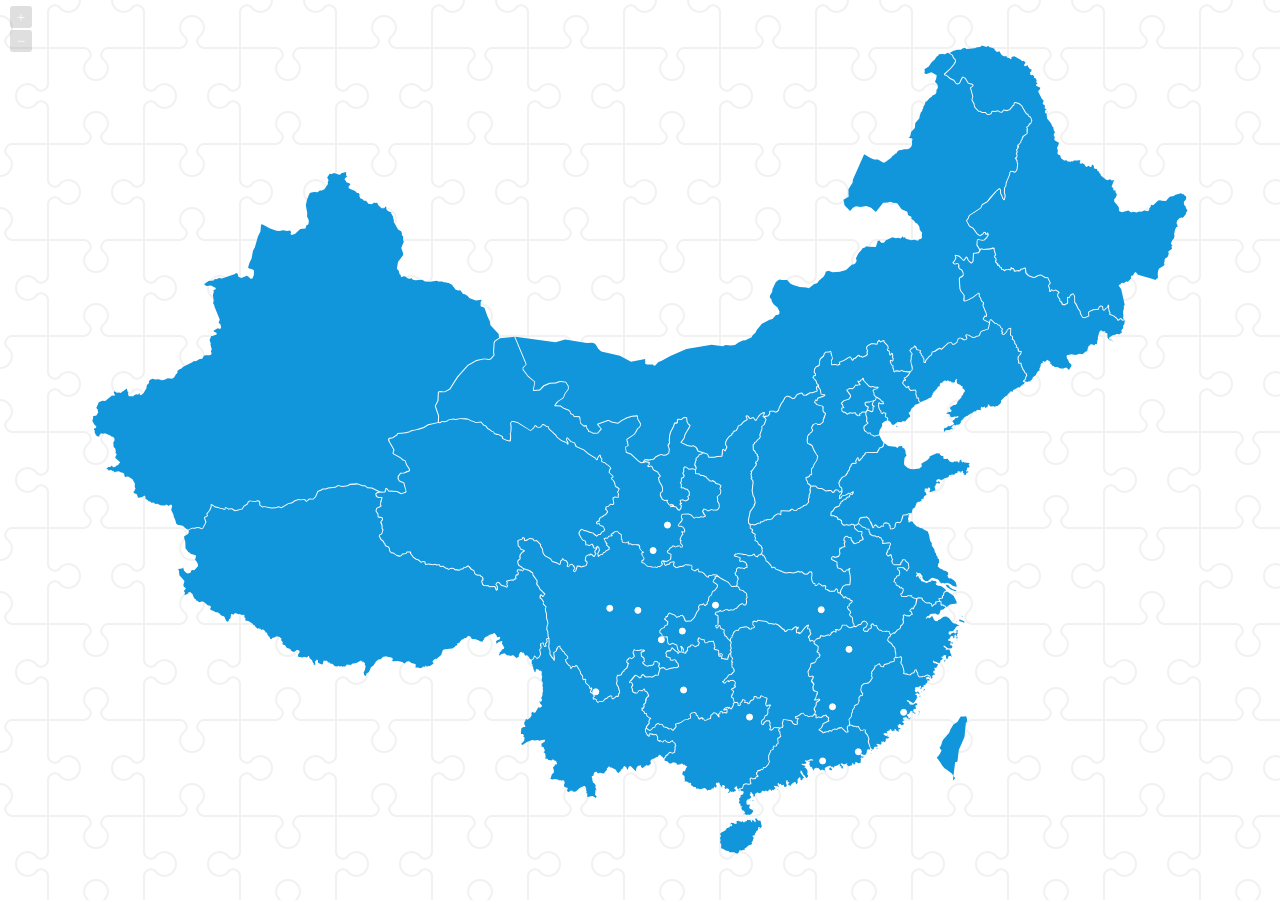
<file: sites/foot/index.html>
<!--

link : http://www.yangjie.site
name : Yang.JIE | yangjie
mail : ok@yangjie.site
微信公众号： 小杰杂记 
-->

<html>
	<head>
	    <title>小杰 | 足迹</title><meta charset="UTF-8"
		<!--引入jQuery框架-->
		<script type="text/javascript" src="/sites/foot/js/jquery-1.9.1.min.js"></script>
		<!--引入jVectorMap库-->
		<script type="text/javascript" src="/sites/foot/js/jquery-jvectormap-1.2.2.min.js"></script>
		<!--引入样式表-->
		<link href="/sites/foot/js/jquery-jvectormap-1.2.2.css" rel="stylesheet" media="screen">
		<!--引入中国地图数据库-->
		<script type="text/javascript" src="/sites/foot/js/jquery-jvectormap-cn-merc-en.js"></script>
	</head>
	<style>
		.map_background {
			background-image: url("data:image/svg+xml,%3Csvg xmlns='http://www.w3.org/2000/svg' width='192' height='192' viewBox='0 0 192 192'%3E%3Cpath fill='%23494849' fill-opacity='0.08' d='M192 15v2a11 11 0 0 0-11 11c0 1.94 1.16 4.75 2.53 6.11l2.36 2.36a6.93 6.93 0 0 1 1.22 7.56l-.43.84a8.08 8.08 0 0 1-6.66 4.13H145v35.02a6.1 6.1 0 0 0 3.03 4.87l.84.43c1.58.79 4 .4 5.24-.85l2.36-2.36a12.04 12.04 0 0 1 7.51-3.11 13 13 0 1 1 .02 26 12 12 0 0 1-7.53-3.11l-2.36-2.36a4.93 4.93 0 0 0-5.24-.85l-.84.43a6.1 6.1 0 0 0-3.03 4.87V143h35.02a8.08 8.08 0 0 1 6.66 4.13l.43.84a6.91 6.91 0 0 1-1.22 7.56l-2.36 2.36A10.06 10.06 0 0 0 181 164a11 11 0 0 0 11 11v2a13 13 0 0 1-13-13 12 12 0 0 1 3.11-7.53l2.36-2.36a4.93 4.93 0 0 0 .85-5.24l-.43-.84a6.1 6.1 0 0 0-4.87-3.03H145v35.02a8.08 8.08 0 0 1-4.13 6.66l-.84.43a6.91 6.91 0 0 1-7.56-1.22l-2.36-2.36A10.06 10.06 0 0 0 124 181a11 11 0 0 0-11 11h-2a13 13 0 0 1 13-13c2.47 0 5.79 1.37 7.53 3.11l2.36 2.36a4.94 4.94 0 0 0 5.24.85l.84-.43a6.1 6.1 0 0 0 3.03-4.87V145h-35.02a8.08 8.08 0 0 1-6.66-4.13l-.43-.84a6.91 6.91 0 0 1 1.22-7.56l2.36-2.36A10.06 10.06 0 0 0 107 124a11 11 0 0 0-22 0c0 1.94 1.16 4.75 2.53 6.11l2.36 2.36a6.93 6.93 0 0 1 1.22 7.56l-.43.84a8.08 8.08 0 0 1-6.66 4.13H49v35.02a6.1 6.1 0 0 0 3.03 4.87l.84.43c1.58.79 4 .4 5.24-.85l2.36-2.36a12.04 12.04 0 0 1 7.51-3.11A13 13 0 0 1 81 192h-2a11 11 0 0 0-11-11c-1.94 0-4.75 1.16-6.11 2.53l-2.36 2.36a6.93 6.93 0 0 1-7.56 1.22l-.84-.43a8.08 8.08 0 0 1-4.13-6.66V145H11.98a6.1 6.1 0 0 0-4.87 3.03l-.43.84c-.79 1.58-.4 4 .85 5.24l2.36 2.36a12.04 12.04 0 0 1 3.11 7.51A13 13 0 0 1 0 177v-2a11 11 0 0 0 11-11c0-1.94-1.16-4.75-2.53-6.11l-2.36-2.36a6.93 6.93 0 0 1-1.22-7.56l.43-.84a8.08 8.08 0 0 1 6.66-4.13H47v-35.02a6.1 6.1 0 0 0-3.03-4.87l-.84-.43c-1.59-.8-4-.4-5.24.85l-2.36 2.36A12 12 0 0 1 28 109a13 13 0 1 1 0-26c2.47 0 5.79 1.37 7.53 3.11l2.36 2.36a4.94 4.94 0 0 0 5.24.85l.84-.43A6.1 6.1 0 0 0 47 84.02V49H11.98a8.08 8.08 0 0 1-6.66-4.13l-.43-.84a6.91 6.91 0 0 1 1.22-7.56l2.36-2.36A10.06 10.06 0 0 0 11 28 11 11 0 0 0 0 17v-2a13 13 0 0 1 13 13c0 2.47-1.37 5.79-3.11 7.53l-2.36 2.36a4.94 4.94 0 0 0-.85 5.24l.43.84A6.1 6.1 0 0 0 11.98 47H47V11.98a8.08 8.08 0 0 1 4.13-6.66l.84-.43a6.91 6.91 0 0 1 7.56 1.22l2.36 2.36A10.06 10.06 0 0 0 68 11 11 11 0 0 0 79 0h2a13 13 0 0 1-13 13 12 12 0 0 1-7.53-3.11l-2.36-2.36a4.93 4.93 0 0 0-5.24-.85l-.84.43A6.1 6.1 0 0 0 49 11.98V47h35.02a8.08 8.08 0 0 1 6.66 4.13l.43.84a6.91 6.91 0 0 1-1.22 7.56l-2.36 2.36A10.06 10.06 0 0 0 85 68a11 11 0 0 0 22 0c0-1.94-1.16-4.75-2.53-6.11l-2.36-2.36a6.93 6.93 0 0 1-1.22-7.56l.43-.84a8.08 8.08 0 0 1 6.66-4.13H143V11.98a6.1 6.1 0 0 0-3.03-4.87l-.84-.43c-1.59-.8-4-.4-5.24.85l-2.36 2.36A12 12 0 0 1 124 13a13 13 0 0 1-13-13h2a11 11 0 0 0 11 11c1.94 0 4.75-1.16 6.11-2.53l2.36-2.36a6.93 6.93 0 0 1 7.56-1.22l.84.43a8.08 8.08 0 0 1 4.13 6.66V47h35.02a6.1 6.1 0 0 0 4.87-3.03l.43-.84c.8-1.59.4-4-.85-5.24l-2.36-2.36A12 12 0 0 1 179 28a13 13 0 0 1 13-13zM84.02 143a6.1 6.1 0 0 0 4.87-3.03l.43-.84c.8-1.59.4-4-.85-5.24l-2.36-2.36A12 12 0 0 1 83 124a13 13 0 1 1 26 0c0 2.47-1.37 5.79-3.11 7.53l-2.36 2.36a4.94 4.94 0 0 0-.85 5.24l.43.84a6.1 6.1 0 0 0 4.87 3.03H143v-35.02a8.08 8.08 0 0 1 4.13-6.66l.84-.43a6.91 6.91 0 0 1 7.56 1.22l2.36 2.36A10.06 10.06 0 0 0 164 107a11 11 0 0 0 0-22c-1.94 0-4.75 1.16-6.11 2.53l-2.36 2.36a6.93 6.93 0 0 1-7.56 1.22l-.84-.43a8.08 8.08 0 0 1-4.13-6.66V49h-35.02a6.1 6.1 0 0 0-4.87 3.03l-.43.84c-.79 1.58-.4 4 .85 5.24l2.36 2.36a12.04 12.04 0 0 1 3.11 7.51A13 13 0 1 1 83 68a12 12 0 0 1 3.11-7.53l2.36-2.36a4.93 4.93 0 0 0 .85-5.24l-.43-.84A6.1 6.1 0 0 0 84.02 49H49v35.02a8.08 8.08 0 0 1-4.13 6.66l-.84.43a6.91 6.91 0 0 1-7.56-1.22l-2.36-2.36A10.06 10.06 0 0 0 28 85a11 11 0 0 0 0 22c1.94 0 4.75-1.16 6.11-2.53l2.36-2.36a6.93 6.93 0 0 1 7.56-1.22l.84.43a8.08 8.08 0 0 1 4.13 6.66V143h35.02z'%3E%3C/path%3E%3C/svg%3E");
		}
	</style>
<body style="margin: 0;">
	<!--background-color: 地图背景颜色 #3a96b8,#05668d-->
	<div id="map" class="map_background"> </div>
	<script>
		$('#map').vectorMap({

			// 此处更改地图
			map: 'cn_merc_en',   // 中国地图
			//map: 'us_aea',     // 美国地图
			//map: 'world_mill', // 世界地图


			backgroundColor: 'transparent',
			zoomMin: 0.9, // 鼠标缩放时的最小比例
			zoomMax: 5.0, // 鼠标缩放时的最大比例
			focusOn: {
				x: 0.55,
				y: 2,
				scale: 0.9
			},
			regionStyle: {
				initial: {
					fill: '#1296db',   // 地图颜色#e5e5e5
					"fill-opacity": 1, // 省份（州）是否隐藏，鼠标滑动时显示; 1：显示，2：隐藏。
					stroke: 'none',
					"stroke-width": 0,
					"stroke-opacity": 1
				},
				hover: {
					fill: '#96c1bc',  // 鼠标滑动至某省份的高亮颜色。
					"fill-opacity": 0.8
				},
				selected: {
					fill: 'yellow'
				},
				selectedHover: {}
			},
			markerStyle: {
		        initial: {
		            fill: '#fff', // 足迹位置的填充颜色#3a96b8
		            stroke: '#fff',   // 足迹位置的描边颜色
					"r": 3
		        },
				hover: {
					fill: '#1296db', // 鼠标滑动至足迹位置后的填充颜色
					stroke: '#fff',  // 鼠标滑动至足迹位置后的描边颜色
					"fill-opacity": 0.8,

				},
		    },
			markers: [ // 足迹位置

				// {latLng: [经度（保留两位小数）, 纬度（保留两位小数）], name: '城市名称'},
				// 推荐查询经纬度网站：https://jingweidu.bmcx.com/

		        
                {latLng: [30.57, 104.07], name: '成都'},
                {latLng: [29.57, 106.55], name: '重庆'},
                {latLng: [29.15, 105.38], name: '泸县'},
                {latLng: [34.58, 105.72], name: '天水'},
                {latLng: [33.40, 104.92], name: '陇南'},
                {latLng: [22.55, 114.05], name: '深圳'},
                {latLng: [26.58, 101.72], name: '攀枝花'},
				{latLng: [26.67, 106.62], name: '贵阳'},
				{latLng: [25.31, 110.30], name: '桂林'},
				{latLng: [23.08, 114.38], name: '惠州'},
				{latLng: [23.55, 116.37], name: '揭阳'},
				{latLng: [25.83, 114.93], name: '赣州'},
				{latLng: [28.68, 115.85], name: '南昌'},
				{latLng: [30.60, 114.30], name: '武汉'},
				{latLng: [30.82, 108.40], name: '万州'},
				{latLng: [25.55, 118.90], name: '福州'},
				{latLng: [30.67, 102.50], name: '四姑娘山'}, 
		    ]
		});
	</script>
</html>
</file>
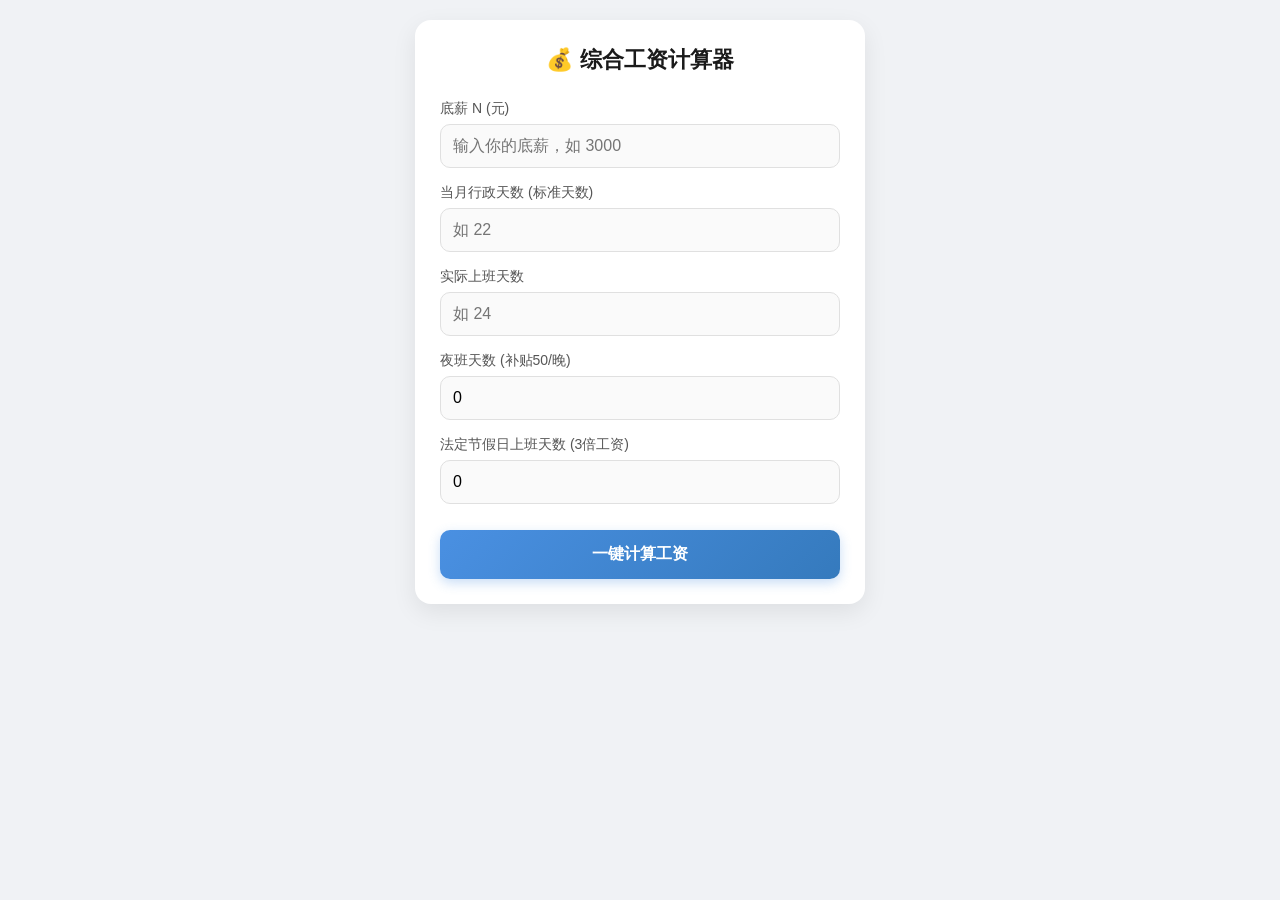
<file: sites/my$/index.html>
<!DOCTYPE html>
<html lang="zh-CN">
<head>
    <meta charset="UTF-8">
    <meta name="viewport" content="width=device-width, initial-scale=1.0, maximum-scale=1.0, user-scalable=no">
    <title>我的专属工资计算器</title>
    <style>
        body { font-family: -apple-system, BlinkMacSystemFont, "Segoe UI", Roboto, "Helvetica Neue", Arial, sans-serif; background-color: #f0f2f5; margin: 0; padding: 20px; display: flex; justify-content: center; }
        .calculator-card { background: #fff; width: 100%; max-width: 400px; padding: 25px; border-radius: 16px; box-shadow: 0 8px 24px rgba(0,0,0,0.08); }
        h2 { text-align: center; color: #1a1a1a; margin-top: 0; margin-bottom: 25px; font-size: 22px; }
        .input-item { margin-bottom: 16px; }
        .input-item label { display: block; margin-bottom: 6px; color: #555; font-size: 14px; font-weight: 500; }
        .input-item input { width: 100%; padding: 12px; border: 1px solid #e0e0e0; border-radius: 10px; font-size: 16px; box-sizing: border-box; background: #fafafa; transition: all 0.3s; }
        .input-item input:focus { border-color: #4a90e2; background: #fff; outline: none; box-shadow: 0 0 0 3px rgba(74, 144, 226, 0.1); }
        .btn-calc { width: 100%; padding: 14px; background: linear-gradient(135deg, #4a90e2, #357abd); color: white; border: none; border-radius: 10px; font-size: 16px; font-weight: bold; cursor: pointer; margin-top: 10px; box-shadow: 0 4px 12px rgba(74, 144, 226, 0.3); transition: transform 0.1s; }
        .btn-calc:active { transform: scale(0.98); }
        .result-box { margin-top: 25px; background: #f8fbff; border-radius: 12px; padding: 20px; border: 1px solid #e1e9f5; display: none; }
        .result-row { display: flex; justify-content: space-between; margin-bottom: 10px; font-size: 14px; color: #666; }
        .result-row.total { margin-top: 15px; padding-top: 15px; border-top: 1px dashed #cbd5e1; color: #1a1a1a; font-size: 18px; font-weight: bold; }
        .highlight { color: #4a90e2; font-weight: 600; }
        .total-val { color: #d32f2f; }
    </style>
</head>
<body>

<div class="calculator-card">
    <h2>💰 综合工资计算器</h2>
    
    <div class="input-item">
        <label>底薪 N (元)</label>
        <input type="number" id="baseSalary" placeholder="输入你的底薪，如 3000">
    </div>
    <div class="input-item">
        <label>当月行政天数 (标准天数)</label>
        <input type="number" id="adminDays" placeholder="如 22">
    </div>
    <div class="input-item">
        <label>实际上班天数</label>
        <input type="number" id="workDays" placeholder="如 24">
    </div>
    <div class="input-item">
        <label>夜班天数 (补贴50/晚)</label>
        <input type="number" id="nightDays" placeholder="没有则填 0" value="0">
    </div>
    <div class="input-item">
        <label>法定节假日上班天数 (3倍工资)</label>
        <input type="number" id="holidayDays" placeholder="没有则填 0" value="0">
    </div>

    <button class="btn-calc" onclick="calculateSalary()">一键计算工资</button>

    <div class="result-box" id="resultBox">
        <div class="result-row"><span>时薪标准:</span> <span class="highlight" id="resHourly">0.00 元</span></div>
        <div class="result-row"><span>底薪部分:</span> <span id="resBase">0.00 元</span></div>
        <div class="result-row"><span>平时加班费 (1.5倍):</span> <span id="resOvertime">0.00 元</span></div>
        <div class="result-row"><span>节假日加班费 (3倍):</span> <span id="resHoliday">0.00 元</span></div>
        <div class="result-row"><span>夜班补贴:</span> <span id="resNight">0.00 元</span></div>
        <div class="result-row total"><span>最终应发工资:</span> <span class="total-val" id="resTotal">0.00 元</span></div>
    </div>
</div>

<script>
    function calculateSalary() {
        // 获取输入值，若为空则默认为0
        let N = parseFloat(document.getElementById('baseSalary').value) || 0;
        let adminDays = parseFloat(document.getElementById('adminDays').value) || 0;
        let workDays = parseFloat(document.getElementById('workDays').value) || 0;
        let nightDays = parseFloat(document.getElementById('nightDays').value) || 0;
        let holidayDays = parseFloat(document.getElementById('holidayDays').value) || 0;

        if (N === 0 || adminDays === 0) {
            alert("请先输入底薪和当月行政天数！");
            return;
        }

        // 计算时薪 (底薪 ÷ (行政天数 × 8小时))
        let standardMonthlyHours = adminDays * 8;
        let hourlyRate = N / standardMonthlyHours;

        // 1. 底薪计算：达到行政班次拿全额底薪 N
        let finalBase = (workDays >= adminDays) ? N : (workDays * 8 * hourlyRate);

        // 2. 平时加班费：每天固定多上2小时，按1.5倍算
        let overtimePay = workDays * 2 * hourlyRate * 1.5;

        // 3. 节假日工资：当天8小时算3倍工资
        let holidayPay = holidayDays * (hourlyRate * 8) * 3;

        // 4. 夜班补贴：每晚 50 元
        let nightSubsidy = nightDays * 50;

        // 总计
        let total = finalBase + overtimePay + holidayPay + nightSubsidy;

        // 渲染结果
        document.getElementById('resHourly').innerText = hourlyRate.toFixed(2) + " 元";
        document.getElementById('resBase').innerText = finalBase.toFixed(2) + " 元";
        document.getElementById('resOvertime').innerText = overtimePay.toFixed(2) + " 元";
        document.getElementById('resHoliday').innerText = holidayPay.toFixed(2) + " 元";
        document.getElementById('resNight').innerText = nightSubsidy.toFixed(2) + " 元";
        document.getElementById('resTotal').innerText = total.toFixed(2) + " 元";
        
        // 显示结果区域
        document.getElementById('resultBox').style.display = 'block';
    }
</script>

</body>
</html>
</file>
